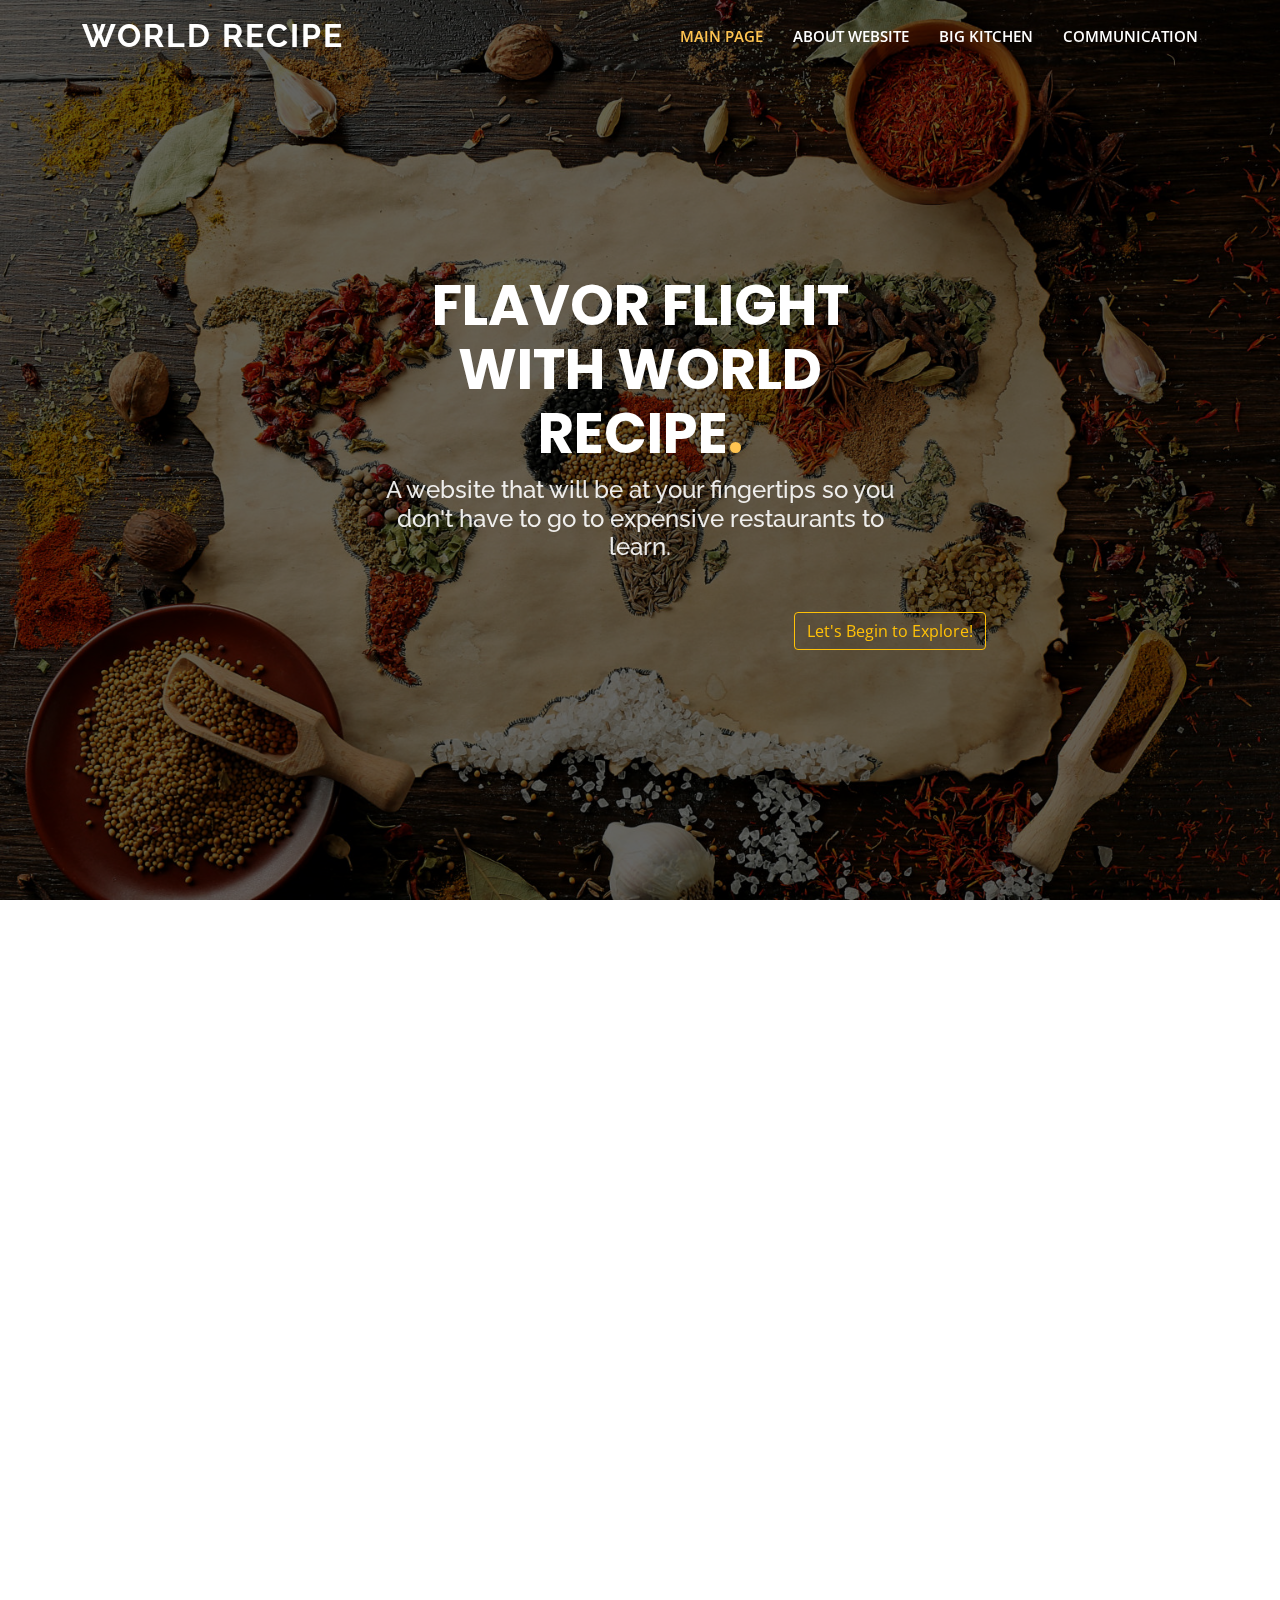
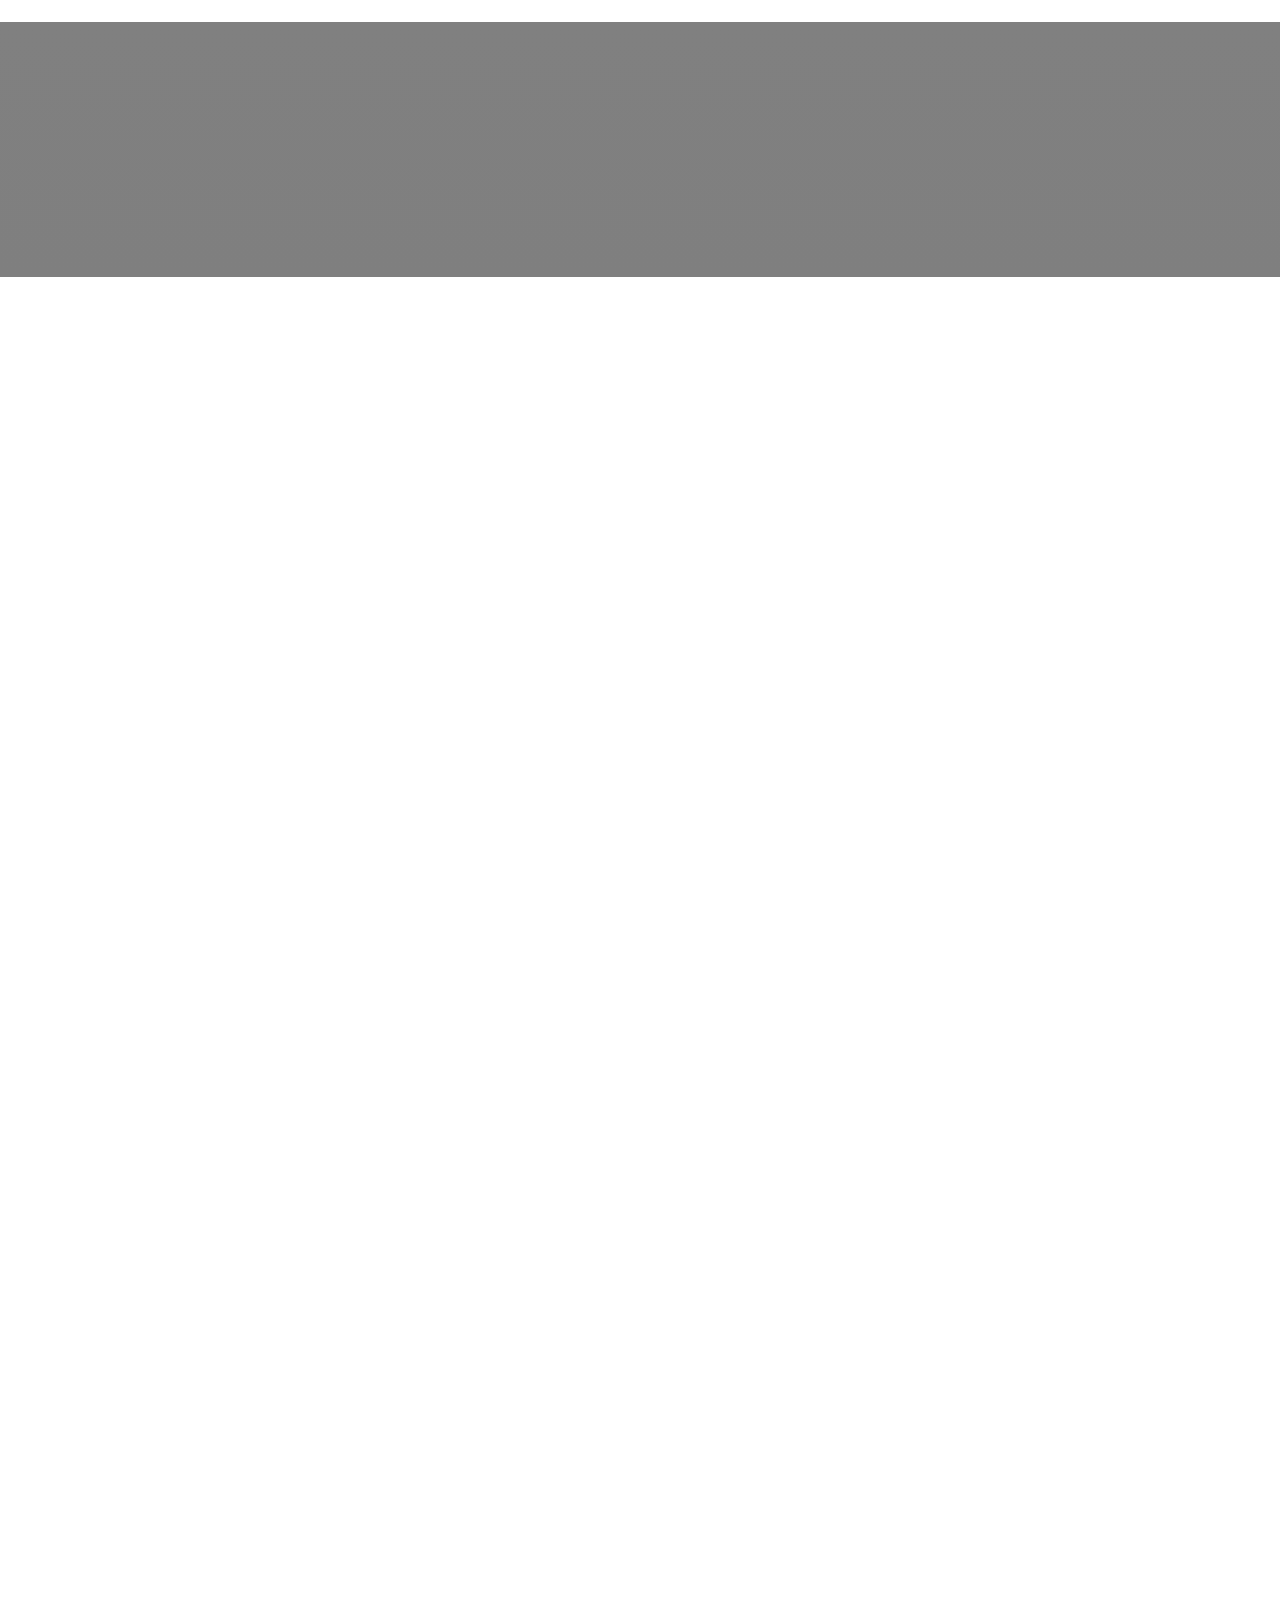
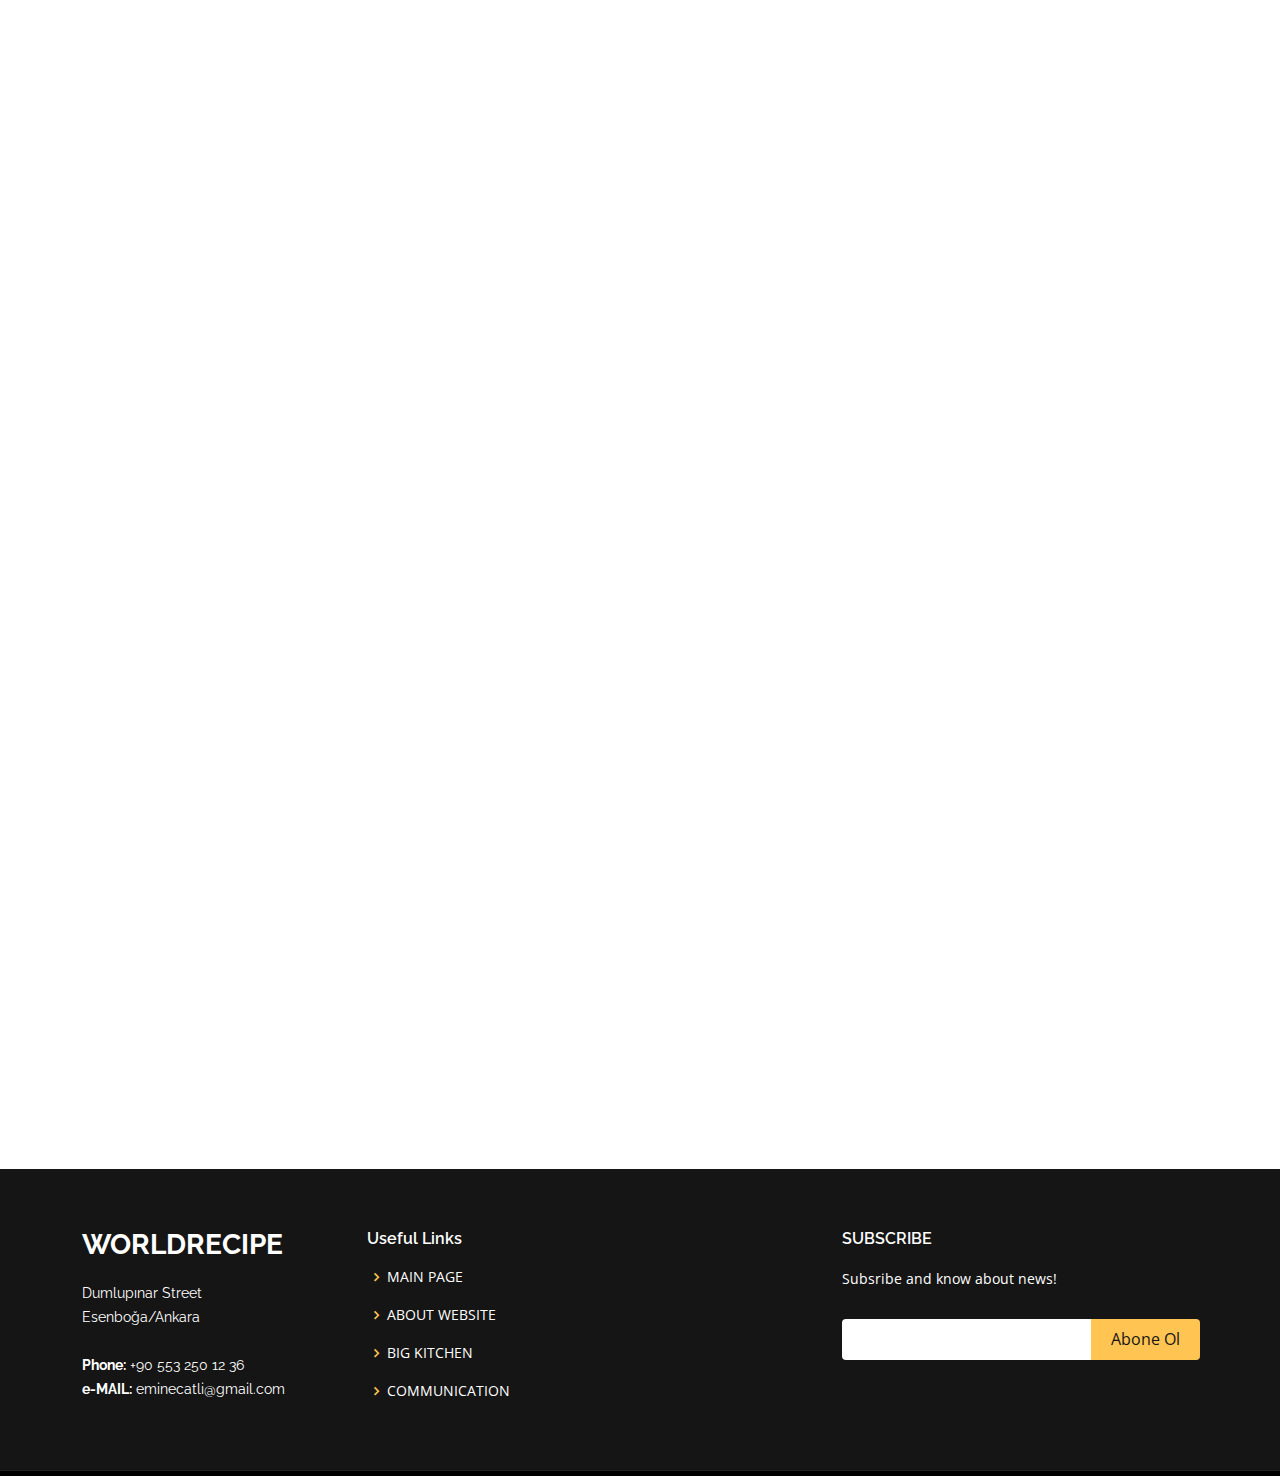
<file: index.html>
<!DOCTYPE html>
<html lang="en">

<head>
  <meta charset="utf-8">
  <meta content="width=device-width, initial-scale=1.0" name="viewport">

  <title>WorldRecipe</title>
  <meta content="" name="description">
  <meta content="" name="keywords">

  <!-- Favicons -->
  <link href="assets/img/favicon.png" rel="icon">

  <!-- Google Fonts -->
  <link href="https://fonts.googleapis.com/css?family=Open+Sans:300,300i,400,400i,600,600i,700,700i|Raleway:300,300i,400,400i,500,500i,600,600i,700,700i|Poppins:300,300i,400,400i,500,500i,600,600i,700,700i" rel="stylesheet">

  <!-- Vendor CSS Files -->
  <link href="assets/vendor/aos/aos.css" rel="stylesheet">
  <link href="assets/vendor/bootstrap/css/bootstrap.min.css" rel="stylesheet">
  <link href="assets/vendor/bootstrap-icons/bootstrap-icons.css" rel="stylesheet">
  <link href="assets/vendor/boxicons/css/boxicons.min.css" rel="stylesheet">
  <link href="assets/vendor/glightbox/css/glightbox.min.css" rel="stylesheet">
  <link href="assets/vendor/remixicon/remixicon.css" rel="stylesheet">
  <link href="assets/vendor/swiper/swiper-bundle.min.css" rel="stylesheet">

  <!-- Template Main CSS File -->
  <link href="assets/css/style.css" rel="stylesheet">
</head>

<body>

  <!-- ======= Header ======= -->
  <header id="header" class="fixed-top ">
    <div class="container d-flex align-items-center justify-content-lg-between">

      <h1 class="logo me-auto me-lg-0"><a href="index.html">WORLD RECIPE<span></span></a></h1>
   
      <nav id="navbar" class="navbar order-last order-lg-0">
        <ul>
          <li><a class="nav-link scrollto active" href="#hero">MAIN PAGE</a></li>
          <li><a class="nav-link scrollto" href="#about">ABOUT WEBSITE</a></li>
          <li><a class="nav-link scrollto " href="#portfolio">BIG KITCHEN</a></li>
          <li><a class="nav-link scrollto" href="#contact">COMMUNICATION</a></li>
        </ul>
        <i class="bi bi-list mobile-nav-toggle"></i>
      </nav><!-- .navbar -->

    </div>
  </header><!-- End Header -->

  <!-- ======= Hero Section ======= -->
  <section id="hero" class="d-flex align-items-center justify-content-center">
    <div class="container" data-aos="fade-up">

      <div class="row justify-content-center" data-aos="fade-up" data-aos-delay="150">
        <div class="col-xl-6 col-lg-8">
          <h1>FLAVOR FLIGHT WITH WORLD RECIPE<span>.</span></h1>
          <h2>A website that will be at your fingertips so you don't have to go to expensive restaurants to learn.</h2>
        </div>
      </div>
        <a href="#about">
        <div class="button" style="padding-left:500px; padding-top: 50px;">
          <button type="button" class="btn btn-outline-warning" >Let's Begin to Explore!</button>
        </div></a>

      </div>

    </div>
  </section><!-- End Hero -->

  <main id="main">

    <!-- ======= About Section ======= -->
    <section id="about" class="about">
      <div class="container" data-aos="fade-up">

        <div class="row">
          <div class="col-lg-6 order-1 order-lg-2" data-aos="fade-left" data-aos-delay="100">
            <img src="assets/img/02.jpg" class="img-fluid" alt="">
          </div>
          <div class="col-lg-6 pt-4 pt-lg-0 order-2 order-lg-1 content" data-aos="fade-right" data-aos-delay="100">
            <h3>Who is World Recipe?</h3>
            <br/><br/>
            <p class="fst-italic">
              Meeting point for culinary enthusiasts!
            </p>
            <ul>
              <li><i class="ri-check-double-line"></i>Great tastes of great cuisines</li>
              <li><i class="ri-check-double-line"></i>Great chefs of great kitchens</li>
              <li><i class="ri-check-double-line"></i>Great enthusiasts of great kitchens</li>
            </ul>
            <br/>
            <p>
              <h5><i>Each cuisine has a different culture, a different flavor and a different story. 
              Each dish that each cuisine has is as unique as the identity of people. 
              A meal, a little taste in a dish, maybe a spice, maybe a sauce, or even the smell of a dish 
              can take you to different places from where you are and make you feel very different.
              The passions of those who love them are as strong as those who cook. 
              It is the job of taste lovers to roll up our sleeves and enter the kitchen at points we cannot reach. 
              Curious about a famous dish from the most famous cuisines? Do you really want to try? 
              Use these fine and detailed recipes with tricks from great chefs, and when you take a bite, 
              you can be at a restaurant on the other side of the world.</i></h5>
            </p>
          </div>
        </div>
       
      </div>
    </section><!-- End About Section -->

    <!-- ======= Cta Section ======= -->
    <section id="cta" class="cta">
      <div class="container" data-aos="zoom-in">

        <div class="text-center">
          <h3>Come and Demand from Us!</h3>
          <p> Contact us for the special flavors you want.</p>
          <a class="cta-btn" href="#contact">Wish Box!</a>
        </div>

      </div>
    </section><!-- End Cta Section -->

    <!-- ======= Portfolio Section ======= -->
    <section id="portfolio" class="portfolio">
      <div class="container" data-aos="fade-up">

        <div class="section-title">
          <h2>BIG KITCHEN</h2>
          <p>BIG KITCHEN</p>
        </div>

        <div class="row" data-aos="fade-up" data-aos-delay="100">
          <div class="col-lg-12 d-flex justify-content-center">
            <ul id="portfolio-flters">
              <li data-filter="*" class="filter-active">ALL</li>
              <li data-filter=".filter-web">Turkish Cuisine</li>
              <li data-filter=".filter-app">French Cuisine</li>
              <li data-filter=".filter-card">Chinese Cuisine</li>
            </ul>
          </div>
        </div>

        <div class="row portfolio-container" data-aos="fade-up" data-aos-delay="200">

          <div class="col-lg-4 col-md-6 portfolio-item filter-app">
            <div class="portfolio-wrap">
              <img src="assets/img/portfolio/duck.jpg" class="img-fluid" alt="">
              <div class="portfolio-info">
                <h4>French</h4>
              
                <div class="portfolio-links">
                  <a href="assets/img/portfolio/duck.jpg" data-gallery="portfolioGallery" class="portfolio-lightbox"><i class="bx bx-plus"></i></a>
                  <a href="portfolio-details -French.html" title="More Details"><i class="bx bx-link"></i></a>
                </div>
              </div>
            </div>
          </div>

          <div class="col-lg-4 col-md-6 portfolio-item filter-app">
            <div class="portfolio-wrap">
              <img src="assets/img/portfolio/confit.jpg" class="img-fluid" alt="">
              <div class="portfolio-info">
                <h4>French</h4>
                
                <div class="portfolio-links">
                  <a href="assets/img/portfolio/confit.jpg" data-gallery="portfolioGallery" class="portfolio-lightbox"><i class="bx bx-plus"></i></a>
                  <a href="portfolio-details -French.html" title="More Details"><i class="bx bx-link"></i></a>
                </div>
              </div>
            </div>
          </div>

          <div class="col-lg-4 col-md-6 portfolio-item filter-web">
            <div class="portfolio-wrap">
              <img src="assets/img/portfolio/hunkar.jpg" class="img-fluid" alt="">
              <div class="portfolio-info">
                <h4>Turkish</h4>
               
                <div class="portfolio-links">
                  <a href="assets/img/portfolio/hunkar.jpg" data-gallery="portfolioGallery" class="portfolio-lightbox"><i class="bx bx-plus"></i></a>
                  <a href="portfolio-details -Turkish.html" title="More Details"><i class="bx bx-link"></i></a>
                </div>
              </div>
            </div>
          </div>

          <div class="col-lg-4 col-md-6 portfolio-item filter-web">
            <div class="portfolio-wrap">
              <img src="assets/img/portfolio/begendi.jpg" class="img-fluid" alt="">
              <div class="portfolio-info">
                <h4>Turkish</h4>

                <div class="portfolio-links">
                  <a href="assets/img/portfolio/begendi.jpg" data-gallery="portfolioGallery" class="portfolio-lightbox" ><i class="bx bx-plus"></i></a>
                  <a href="portfolio-details -Turkish.html" title="More Details"><i class="bx bx-link"></i></a>
                </div>
              </div>
            </div>
          </div>

          <div class="col-lg-4 col-md-6 portfolio-item filter-card">
            <div class="portfolio-wrap">
              <img src="assets/img/portfolio/mapo.jpg" class="img-fluid" alt="">
              <div class="portfolio-info">
                <h4>Chinese</h4>

                <div class="portfolio-links">
                  <a href="assets/img/portfolio/mapo.jpg" data-gallery="portfolioGallery" class="portfolio-lightbox"><i class="bx bx-plus"></i></a>
                  <a href="portfolio-details -Chinese.html" title="More Details"><i class="bx bx-link"></i></a>
                </div>
              </div>
            </div>
          </div>

          <div class="col-lg-4 col-md-6 portfolio-item filter-card">
            <div class="portfolio-wrap">
              <img src="assets/img/portfolio/tofu.jpg" class="img-fluid" alt="">
              <div class="portfolio-info">
                <h4>Chinese</h4>
              
                <div class="portfolio-links">
                  <a href="assets/img/portfolio/tofu.jpg" data-gallery="portfolioGallery" class="portfolio-lightbox" ><i class="bx bx-plus"></i></a>
                  <a href="portfolio-details -Chinese.html" title="More Details"><i class="bx bx-link"></i></a>
                </div>
              </div>
            </div>
          </div>

        </div>

      </div>
    </section><!-- End Portfolio Section -->

    <!-- ======= Counts Section ======= -->
    <section id="counts" class="counts">
      <div class="container" data-aos="fade-up">

        <div class="row no-gutters">
          <div class="image col-xl-5 d-flex align-items-stretch justify-content-center justify-content-lg-start" data-aos="fade-right" data-aos-delay="100"></div>
          <div class="col-xl-7 ps-0 ps-lg-5 pe-lg-1 d-flex align-items-stretch" data-aos="fade-left" data-aos-delay="100">
            <div class="content d-flex flex-column justify-content-center">
              <h3>
                Very Easy to Access Food</h3>
              <p>
                Choose a world you want on the site and start cooking.  
              </p>
              <div class="row">
                <div class="col-md-6 d-md-flex align-items-md-stretch">
                  <div class="count-box">
                    <i class="bi bi-emoji-smile"></i>
                    <span data-purecounter-start="0" data-purecounter-end="65" data-purecounter-duration="2" class="purecounter"></span>
                    <p><strong>Make Your Taste Happy</strong></p>
                  </div>
                </div>

                <div class="col-md-6 d-md-flex align-items-md-stretch">
                  <div class="count-box">
                    <i class="bi bi-journal-richtext"></i>
                    <span data-purecounter-start="0" data-purecounter-end="85" data-purecounter-duration="2" class="purecounter"></span>
                    <p><strong>Expand Your Recipe List</strong></p>
                  </div>
                </div>

                <div class="col-md-6 d-md-flex align-items-md-stretch">
                  <div class="count-box">
                    <i class="bi bi-clock"></i>
                    <span data-purecounter-start="0" data-purecounter-end="35" data-purecounter-duration="4" class="purecounter"></span>
                    <p><strong>Don't Care About Time</strong></p>
                  </div>
                </div>

                <div class="col-md-6 d-md-flex align-items-md-stretch">
                  <div class="count-box">
                    <i class="bi bi-award"></i>
                    <span data-purecounter-start="0" data-purecounter-end="20" data-purecounter-duration="4" class="purecounter"></span>
                    <p><strong>Contact Us with New Taste Ideas</strong></p>
                  </div>
                </div>
              </div>
            </div><!-- End .content-->
          </div>
        </div>

      </div>
    </section><!-- End Counts Section -->
   
    <!-- ======= Contact Section ======= -->
    <section id="contact" class="contact">
      <div class="container" data-aos="fade-up">

        <div class="section-title">
          <h2>COMMUNICATION</h2>
          <p>COMMUNICATION</p>
        </div>

        <div>
          <iframe src="https://www.google.com/maps/embed?pb=!1m18!1m12!1m3!1d12763765.840422846!2d26.247912259929148!3d38.64534448979903!2m3!1f0!2f0!3f0!3m2!1i1024!2i768!4f13.1!3m3!1m2!1s0x40820e13461e6337%3A0x868791a7af7d5fd1!2zQW5rYXJhIFnEsWxkxLFyxLFtIEJleWF6xLF0IMOcbml2ZXJzaXRlc2kgRXNlbmJvxJ9hIEvDvGxsaXllc2k!5e0!3m2!1sen!2str!4v1619836106188!5m2!1sen!2str" width="100%" height="270px" style="border:0;" allowfullscreen="" loading="lazy"></iframe>
        </div>

        <div class="row mt-5">

          <div class="col-lg-4">
            <div class="info">
              <div class="address">
                <i class="bi bi-geo-alt"></i>
                <h4>Address:</h4>
                <p>Dumlupınar Street,Esenboga/ANKARA</p>
              </div>

              <div class="email">
                <i class="bi bi-envelope"></i>
                <h4>e-MAIL:</h4>
                <p>eminecatli@gmail.com</p>
              </div>

              <div class="phone">
                <i class="bi bi-phone"></i>
                <h4>Phone:</h4>
                <p>+90 553 250 12 36</p>
              </div>

            </div>

          </div>

          <div class="col-lg-8 mt-5 mt-lg-0">

            <form action="forms/contact.php" method="post" role="form" class="php-email-form">
              <div class="row">
                <div class="col-md-6 form-group">
                  <input type="text" name="name" class="form-control" id="name" placeholder="Ad Soyad" required>
                </div>
                <div class="col-md-6 form-group mt-3 mt-md-0">
                  <input type="email" class="form-control" name="email" id="email" placeholder="Mail Adresi" required>
                </div>
              </div>
              <div class="form-group mt-3">
                <input type="text" class="form-control" name="subject" id="subject" placeholder="Konu" required>
              </div>
              <div class="form-group mt-3">
                <textarea class="form-control" name="message" rows="5" placeholder="Mesaj" required></textarea>
              </div>
              <div class="my-3">
                <div class="loading">LOADING</div>
                <div class="error-message"></div>
                <div class="sent-message">yOUR MESSAGE SENDED. THANK YOU!</div>
              </div>
              <div class="text-center"><button type="submit">CONTACT</button></div>
            </form>

          </div>

        </div>

      </div>
    </section><!-- End Contact Section -->

  </main><!-- End #main -->

  <!-- ======= Footer ======= -->
  <footer id="footer">
    <div class="footer-top">
      <div class="container">
        <div class="row">

          <div class="col-lg-3 col-md-6">
            <div class="footer-info">
              <h3>WorldRecipe</h3>
              <p>
                Dumlupınar Street <br>
                Esenboğa/Ankara<br><br>
                <strong>Phone:</strong> +90 553 250 12 36<br>
                <strong>e-MAIL:</strong> eminecatli@gmail.com<br>
              </p>
            </div>
          </div>

          <div class="col-lg-2 col-md-6 footer-links">
            <h4>Useful Links</h4>
            <ul>
              <li><i class="bx bx-chevron-right"></i> <a href="index.html">MAIN PAGE</a></li>
              <li><i class="bx bx-chevron-right"></i> <a href="#about">ABOUT WEBSITE</a></li>
              <li><i class="bx bx-chevron-right"></i> <a href="#services">BIG KITCHEN</a></li>
              <li><i class="bx bx-chevron-right"></i> <a href="#portfolio">COMMUNICATION</a></li>
            </ul>
          </div>

          <div class="col-lg-3 col-md-6 footer-links">
          </div>

          <div class="col-lg-4 col-md-6 footer-newsletter">
            <h4>SUBSCRIBE</h4>
            <p>Subsribe and know about news!</p>
            <form action="" method="post">
              <input type="email" name="email"><input type="submit" value="Abone Ol">
            </form>

          </div>

        </div>
      </div>
    </div>

  </footer><!-- End Footer -->

  <div id="preloader"></div>
  <a href="#" class="back-to-top d-flex align-items-center justify-content-center"><i class="bi bi-arrow-up-short"></i></a>

  <!-- Vendor JS Files -->
  <script src="assets/vendor/aos/aos.js"></script>
  <script src="assets/vendor/bootstrap/js/bootstrap.bundle.min.js"></script>
  <script src="assets/vendor/glightbox/js/glightbox.min.js"></script>
  <script src="assets/vendor/isotope-layout/isotope.pkgd.min.js"></script>
  <script src="assets/vendor/php-email-form/validate.js"></script>
  <script src="assets/vendor/purecounter/purecounter.js"></script>
  <script src="assets/vendor/swiper/swiper-bundle.min.js"></script>

  <!-- Template Main JS File -->
  <script src="assets/js/main.js"></script>

</body>

</html>
</file>
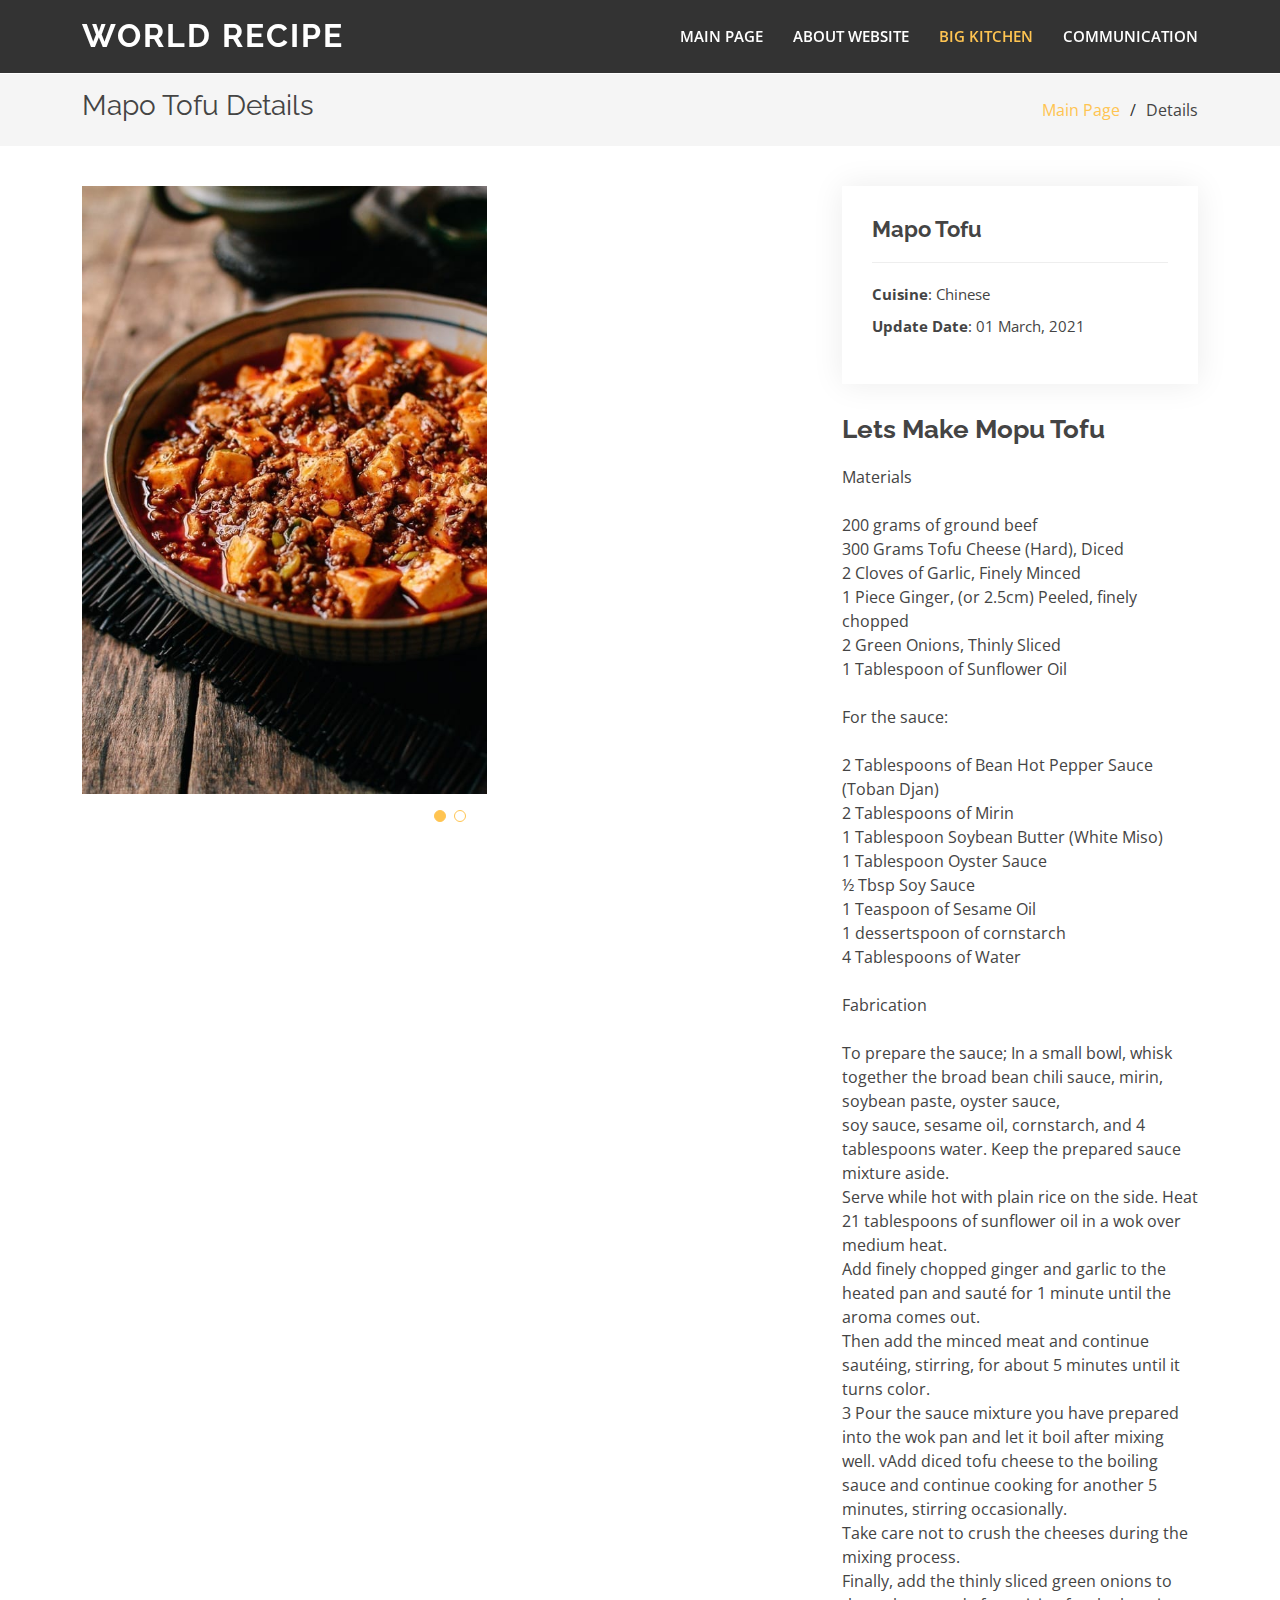
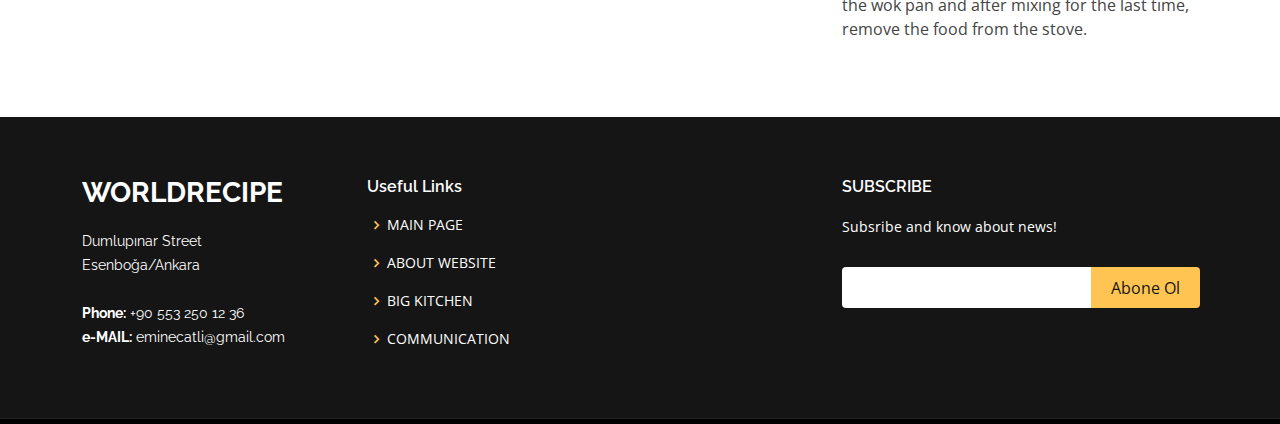
<file: portfolio-details -Chinese.html>
<!DOCTYPE html>
<html lang="en">

<head>
  <meta charset="utf-8">
  <meta content="width=device-width, initial-scale=1.0" name="viewport">

  <title>WorldRecipe</title>
  <meta content="" name="description">
  <meta content="" name="keywords">

  <!-- Favicons -->
  <link href="assets/img/favicon.png" rel="icon">
  <link href="assets/img/apple-touch-icon.png" rel="apple-touch-icon">

  <!-- Google Fonts -->
  <link href="https://fonts.googleapis.com/css?family=Open+Sans:300,300i,400,400i,600,600i,700,700i|Raleway:300,300i,400,400i,500,500i,600,600i,700,700i|Poppins:300,300i,400,400i,500,500i,600,600i,700,700i" rel="stylesheet">

  <!-- Vendor CSS Files -->
  <link href="assets/vendor/aos/aos.css" rel="stylesheet">
  <link href="assets/vendor/bootstrap/css/bootstrap.min.css" rel="stylesheet">
  <link href="assets/vendor/bootstrap-icons/bootstrap-icons.css" rel="stylesheet">
  <link href="assets/vendor/boxicons/css/boxicons.min.css" rel="stylesheet">
  <link href="assets/vendor/glightbox/css/glightbox.min.css" rel="stylesheet">
  <link href="assets/vendor/remixicon/remixicon.css" rel="stylesheet">
  <link href="assets/vendor/swiper/swiper-bundle.min.css" rel="stylesheet">

  <!-- Template Main CSS File -->
  <link href="assets/css/recipe-style.css" rel="stylesheet">


</head>

<body>

  <!-- ======= Header ======= -->
  <header id="header" class="fixed-top header-inner-pages">
    <div class="container d-flex align-items-center justify-content-lg-between">

      <h1 class="logo me-auto me-lg-0"><a href="index.html">WORLD RECIPE</a></h1>
      <!-- Uncomment below if you prefer to use an image logo -->
      <!-- <a href="index.html" class="logo me-auto me-lg-0"><img src="assets/img/logo.png" alt="" class="img-fluid"></a>-->

      <nav id="navbar" class="navbar order-last order-lg-0">
        <ul>
          <li><a class="nav-link scrollto " href="index.html">MAIN PAGE</a></li>
          <li><a class="nav-link scrollto" href="index.html">ABOUT WEBSITE</a></li>
          <li><a class="nav-link scrollto active" href="index.html">BIG KITCHEN</a></li>
          <li><a class="nav-link scrollto" href="index.html">COMMUNICATION</a></li>
        </ul>
        <i class="bi bi-list mobile-nav-toggle"></i>
      </nav><!-- .navbar -->
    </div>
  </header><!-- End Header -->

  <main id="main">

    <!-- ======= Breadcrumbs ======= -->
    <section id="breadcrumbs" class="breadcrumbs">
      <div class="container">

        <div class="d-flex justify-content-between align-items-center">
          <h2>Mapo Tofu Details</h2>
          <ol>
            <li><a href="index.html">Main Page</a></li>
            <li>Details</li>
          </ol>
        </div>

      </div>
    </section><!-- End Breadcrumbs -->

    <!-- ======= Portfolio Details Section ======= -->
    <section id="portfolio-details" class="portfolio-details">
      <div class="container">

        <div class="row gy-4">

          <div class="col-lg-8">
            <div class="portfolio-details-slider swiper-container">
              <div class="swiper-wrapper align-items-center">

                <div class="swiper-slide">
                  <img src="assets/img/portfolio/mapo.jpg" alt="">
                </div>

                <div class="swiper-slide">
                  <img src="assets/img/portfolio/tofu.jpg" alt="">
                </div>

              </div>
              <div class="swiper-pagination"></div>
            </div>
          </div>

          <div class="col-lg-4">
            <div class="portfolio-info">
              <h3>Mapo Tofu</h3>
              <ul>
                <li><strong>Cuisine</strong>: Chinese</li>
                <li><strong>Update Date</strong>: 01 March, 2021</li>
              </ul>
            </div>
            <div class="portfolio-description">
              <h2>Lets Make Mopu Tofu</h2>
              <p>
                Materials<br><br>
                200 grams of ground beef
                
                <br>300 Grams Tofu Cheese (Hard), Diced
                
                <br>2 Cloves of Garlic, Finely Minced
                
                <br>1 Piece Ginger, (or 2.5cm) Peeled, finely chopped
                
                <br>2 Green Onions, Thinly Sliced
                
                <br>1 Tablespoon of Sunflower Oil
                
                <br><br>For the sauce:
                <br><br>2 Tablespoons of Bean Hot Pepper Sauce (Toban Djan)
                
                <br>2 Tablespoons of Mirin
                
                <br>1 Tablespoon Soybean Butter (White Miso)
                
                <br>1 Tablespoon Oyster Sauce
                
                <br>½ Tbsp Soy Sauce
                
                <br>1 Teaspoon of Sesame Oil
                
                <br>1 dessertspoon of cornstarch
                
                <br>4 Tablespoons of Water
                
                <br><br>Fabrication
                <br><br>To prepare the sauce; In a small bowl, whisk together the broad bean chili sauce, mirin, soybean paste, oyster sauce, 
                <br>soy sauce, sesame oil, cornstarch, and 4 tablespoons water. Keep the prepared sauce mixture aside. 
                <br>Serve while hot with plain rice on the side. Heat 21 tablespoons of sunflower oil in a wok over medium heat. 
                <br>Add finely chopped ginger and garlic to the heated pan and sauté for 1 minute until the aroma comes out. 
                <br>Then add the minced meat and continue sautéing, stirring, for about 5 minutes until it turns color. 
                <br>3 Pour the sauce mixture you have prepared into the wok pan and let it boil after mixing well. 
                vAdd diced tofu cheese to the boiling sauce and continue cooking for another 5 minutes, stirring occasionally. 
                <br>Take care not to crush the cheeses during the mixing process. 
                <br>Finally, add the thinly sliced ​​green onions to the wok pan and after mixing for the last time, remove the food from the stove.

              </p>
            </div>
          </div>

        </div>

      </div>
    </section><!-- End Portfolio Details Section -->

  </main><!-- End #main -->

 <!-- ======= Footer ======= -->
 <footer id="footer">
  <div class="footer-top">
    <div class="container">
      <div class="row">

        <div class="col-lg-3 col-md-6">
          <div class="footer-info">
            <h3>WorldRecipe</h3>
            <p>
              Dumlupınar Street <br>
              Esenboğa/Ankara<br><br>
              <strong>Phone:</strong> +90 553 250 12 36<br>
              <strong>e-MAIL:</strong> eminecatli@gmail.com<br>
            </p>
          </div>
        </div>

        <div class="col-lg-2 col-md-6 footer-links">
          <h4>Useful Links</h4>
          <ul>
            <li><i class="bx bx-chevron-right"></i> <a href="index.html">MAIN PAGE</a></li>
            <li><i class="bx bx-chevron-right"></i> <a href="#about">ABOUT WEBSITE</a></li>
            <li><i class="bx bx-chevron-right"></i> <a href="#services">BIG KITCHEN</a></li>
            <li><i class="bx bx-chevron-right"></i> <a href="#portfolio">COMMUNICATION</a></li>
          </ul>
        </div>

        <div class="col-lg-3 col-md-6 footer-links">
        </div>

        <div class="col-lg-4 col-md-6 footer-newsletter">
          <h4>SUBSCRIBE</h4>
          <p>Subsribe and know about news!</p>
          <form action="" method="post">
            <input type="email" name="email"><input type="submit" value="Abone Ol">
          </form>

        </div>

      </div>
    </div>
  </div>

</footer><!-- End Footer -->

<div id="preloader"></div>
<a href="#" class="back-to-top d-flex align-items-center justify-content-center"><i class="bi bi-arrow-up-short"></i></a>

<!-- Vendor JS Files -->
<script src="assets/vendor/aos/aos.js"></script>
<script src="assets/vendor/bootstrap/js/bootstrap.bundle.min.js"></script>
<script src="assets/vendor/glightbox/js/glightbox.min.js"></script>
<script src="assets/vendor/isotope-layout/isotope.pkgd.min.js"></script>
<script src="assets/vendor/php-email-form/validate.js"></script>
<script src="assets/vendor/purecounter/purecounter.js"></script>
<script src="assets/vendor/swiper/swiper-bundle.min.js"></script>

<!-- Template Main JS File -->
<script src="assets/js/main.js"></script>

</body>

</html>
</file>
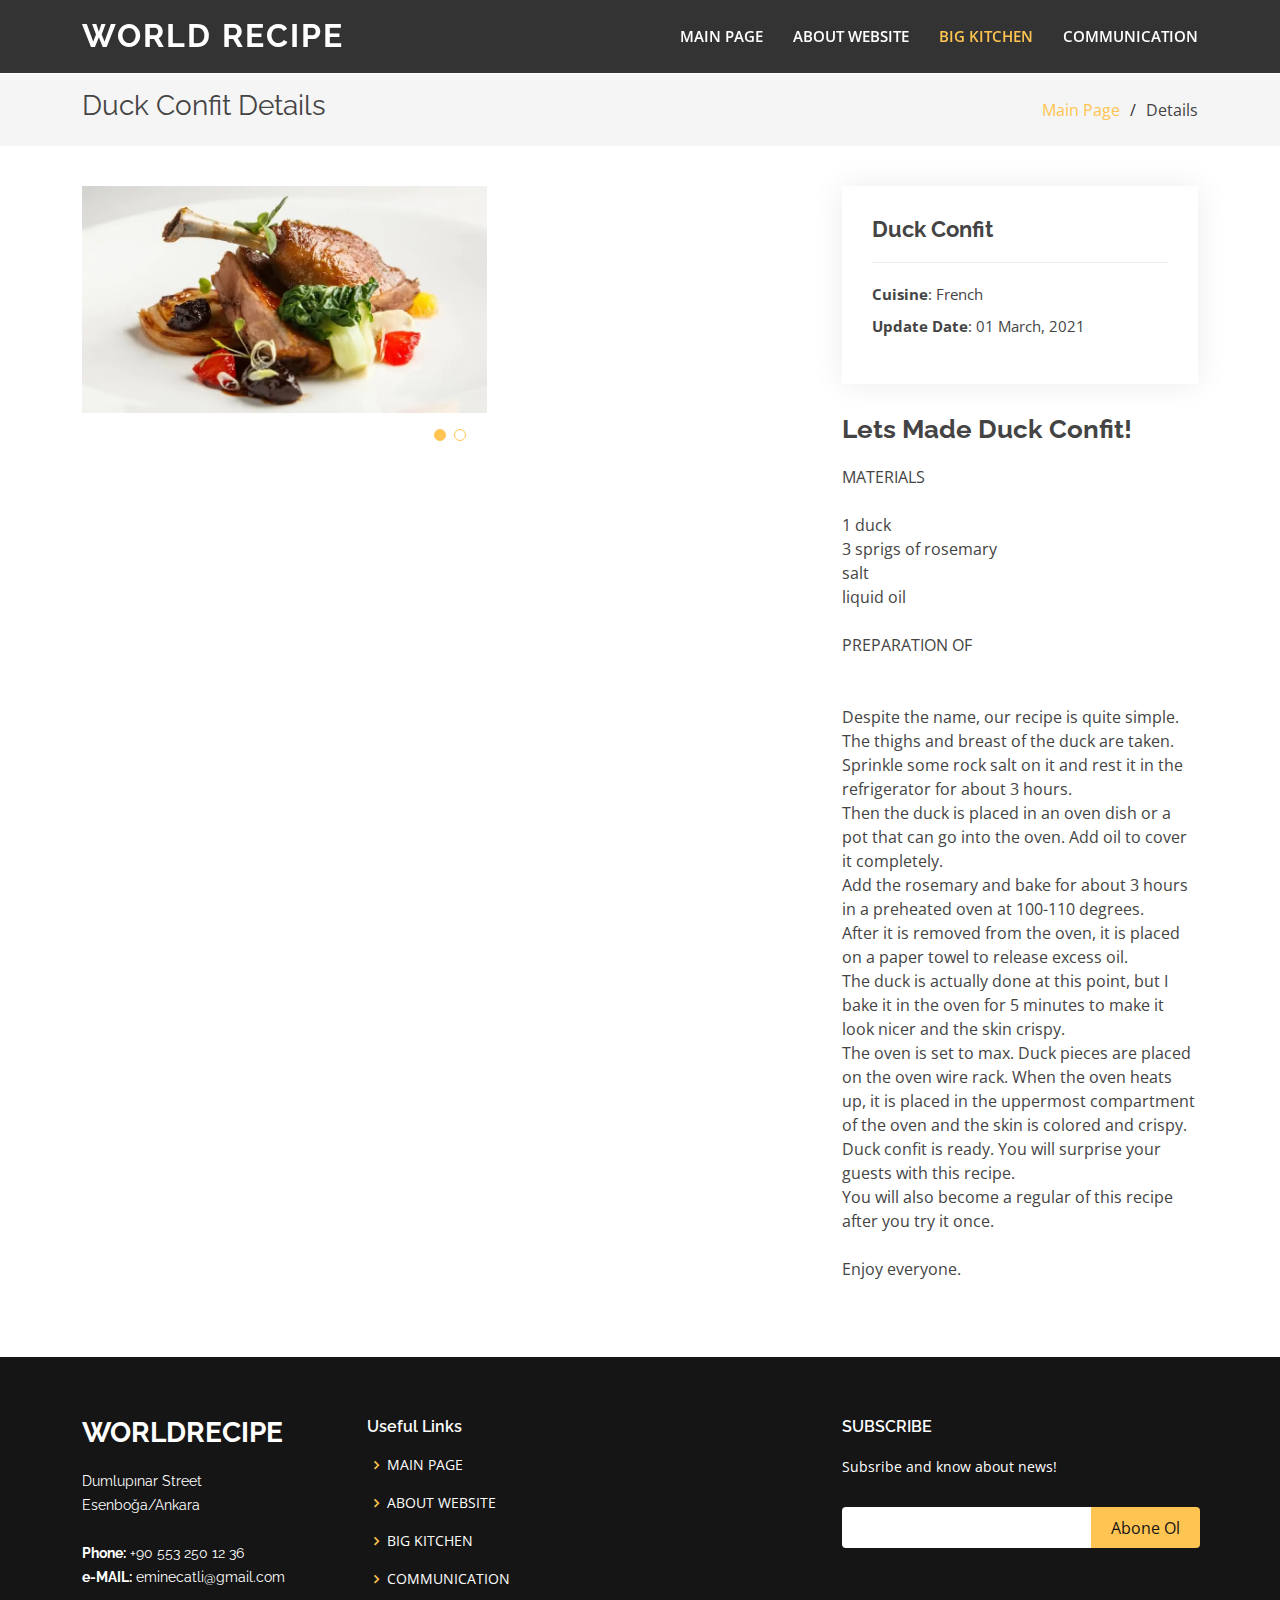
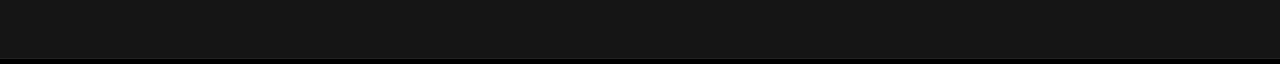
<file: portfolio-details -French.html>
<!DOCTYPE html>
<html lang="en">

<head>
  <meta charset="utf-8">
  <meta content="width=device-width, initial-scale=1.0" name="viewport">

  <title>WorldRecipe</title>
  <meta content="" name="description">
  <meta content="" name="keywords">

  <!-- Favicons -->
  <link href="assets/img/favicon.png" rel="icon">
  <link href="assets/img/apple-touch-icon.png" rel="apple-touch-icon">

  <!-- Google Fonts -->
  <link href="https://fonts.googleapis.com/css?family=Open+Sans:300,300i,400,400i,600,600i,700,700i|Raleway:300,300i,400,400i,500,500i,600,600i,700,700i|Poppins:300,300i,400,400i,500,500i,600,600i,700,700i" rel="stylesheet">

  <!-- Vendor CSS Files -->
  <link href="assets/vendor/aos/aos.css" rel="stylesheet">
  <link href="assets/vendor/bootstrap/css/bootstrap.min.css" rel="stylesheet">
  <link href="assets/vendor/bootstrap-icons/bootstrap-icons.css" rel="stylesheet">
  <link href="assets/vendor/boxicons/css/boxicons.min.css" rel="stylesheet">
  <link href="assets/vendor/glightbox/css/glightbox.min.css" rel="stylesheet">
  <link href="assets/vendor/remixicon/remixicon.css" rel="stylesheet">
  <link href="assets/vendor/swiper/swiper-bundle.min.css" rel="stylesheet">

  <!-- Template Main CSS File -->
  <link href="assets/css/recipe-style.css" rel="stylesheet">

</head>

<body>

  <!-- ======= Header ======= -->
  <header id="header" class="fixed-top header-inner-pages">
    <div class="container d-flex align-items-center justify-content-lg-between">

      <h1 class="logo me-auto me-lg-0"><a href="index.html">WORLD RECIPE</a></h1>
      <!-- Uncomment below if you prefer to use an image logo -->
      <!-- <a href="index.html" class="logo me-auto me-lg-0"><img src="assets/img/logo.png" alt="" class="img-fluid"></a>-->

      <nav id="navbar" class="navbar order-last order-lg-0">
        <ul>
          <li><a class="nav-link scrollto " href="index.html">MAIN PAGE</a></li>
          <li><a class="nav-link scrollto" href="index.html">ABOUT WEBSITE</a></li>
          <li><a class="nav-link scrollto active" href="index.html">BIG KITCHEN</a></li>
          <li><a class="nav-link scrollto" href="index.html">COMMUNICATION</a></li>
        </ul>
        <i class="bi bi-list mobile-nav-toggle"></i>
      </nav><!-- .navbar -->
    </div>
  </header><!-- End Header -->

  <main id="main">

    <!-- ======= Breadcrumbs ======= -->
    <section id="breadcrumbs" class="breadcrumbs">
      <div class="container">

        <div class="d-flex justify-content-between align-items-center">
          <h2>Duck Confit Details</h2>
          <ol>
            <li><a href="index.html">Main Page</a></li>
            <li>Details</li>
          </ol>
        </div>

      </div>
    </section><!-- End Breadcrumbs -->

    <!-- ======= Portfolio Details Section ======= -->
    <section id="portfolio-details" class="portfolio-details">
      <div class="container">

        <div class="row gy-4">

          <div class="col-lg-8">
            <div class="portfolio-details-slider swiper-container">
              <div class="swiper-wrapper align-items-center">

                <div class="swiper-slide">
                  <img src="assets/img/portfolio/duck.jpg" alt="">
                </div>

                <div class="swiper-slide">
                  <img src="assets/img/portfolio/confit.jpg" alt="">
                </div>

              </div>
              <div class="swiper-pagination"></div>
            </div>
          </div>

          <div class="col-lg-4">
            <div class="portfolio-info">
              <h3>Duck Confit</h3>
              <ul>
                <li><strong>Cuisine</strong>: French</li>
                <li><strong>Update Date</strong>: 01 March, 2021</li>
              </ul>
            </div>
            <div class="portfolio-description">
              <h2>Lets Made Duck Confit!</h2>
              <p>
                MATERIALS<br/><br>

                1 duck<br>
                
                3 sprigs of rosemary<br>
                
                salt
                
                <br>liquid oil
                
                <br><br>PREPARATION OF<br><br>
                
                <br>Despite the name, our recipe is quite simple.
                
                <br>The thighs and breast of the duck are taken. Sprinkle some rock salt on it and rest it in the refrigerator for about 3 hours.
                
                <br>Then the duck is placed in an oven dish or a pot that can go into the oven. Add oil to cover it completely.
                
                <br>Add the rosemary and bake for about 3 hours in a preheated oven at 100-110 degrees.
                
                <br>After it is removed from the oven, it is placed on a paper towel to release excess oil.
                
                <br>The duck is actually done at this point, but I bake it in the oven for 5 minutes to make it look nicer and the skin crispy.
                
                <br>The oven is set to max. Duck pieces are placed on the oven wire rack. When the oven heats up, it is placed in the uppermost compartment of the oven and the skin is colored and crispy.
                
                <br>Duck confit is ready. You will surprise your guests with this recipe.
                
                <br>You will also become a regular of this recipe after you try it once.
                
                <br><br>Enjoy everyone.  
              </p>
            </div>
          </div>

        </div>

      </div>
    </section><!-- End Portfolio Details Section -->

  </main><!-- End #main -->

 <!-- ======= Footer ======= -->
 <footer id="footer">
  <div class="footer-top">
    <div class="container">
      <div class="row">

        <div class="col-lg-3 col-md-6">
          <div class="footer-info">
            <h3>WorldRecipe</h3>
            <p>
              Dumlupınar Street <br>
              Esenboğa/Ankara<br><br>
              <strong>Phone:</strong> +90 553 250 12 36<br>
              <strong>e-MAIL:</strong> eminecatli@gmail.com<br>
            </p>
          </div>
        </div>

        <div class="col-lg-2 col-md-6 footer-links">
          <h4>Useful Links</h4>
          <ul>
            <li><i class="bx bx-chevron-right"></i> <a href="index.html">MAIN PAGE</a></li>
            <li><i class="bx bx-chevron-right"></i> <a href="#about">ABOUT WEBSITE</a></li>
            <li><i class="bx bx-chevron-right"></i> <a href="#services">BIG KITCHEN</a></li>
            <li><i class="bx bx-chevron-right"></i> <a href="#portfolio">COMMUNICATION</a></li>
          </ul>
        </div>

        <div class="col-lg-3 col-md-6 footer-links">
        </div>

        <div class="col-lg-4 col-md-6 footer-newsletter">
          <h4>SUBSCRIBE</h4>
          <p>Subsribe and know about news!</p>
          <form action="" method="post">
            <input type="email" name="email"><input type="submit" value="Abone Ol">
          </form>

        </div>

      </div>
    </div>
  </div>

</footer><!-- End Footer -->

<div id="preloader"></div>
<a href="#" class="back-to-top d-flex align-items-center justify-content-center"><i class="bi bi-arrow-up-short"></i></a>

<!-- Vendor JS Files -->
<script src="assets/vendor/aos/aos.js"></script>
<script src="assets/vendor/bootstrap/js/bootstrap.bundle.min.js"></script>
<script src="assets/vendor/glightbox/js/glightbox.min.js"></script>
<script src="assets/vendor/isotope-layout/isotope.pkgd.min.js"></script>
<script src="assets/vendor/php-email-form/validate.js"></script>
<script src="assets/vendor/purecounter/purecounter.js"></script>
<script src="assets/vendor/swiper/swiper-bundle.min.js"></script>

<!-- Template Main JS File -->
<script src="assets/js/main.js"></script>

</body>

</html>
</file>
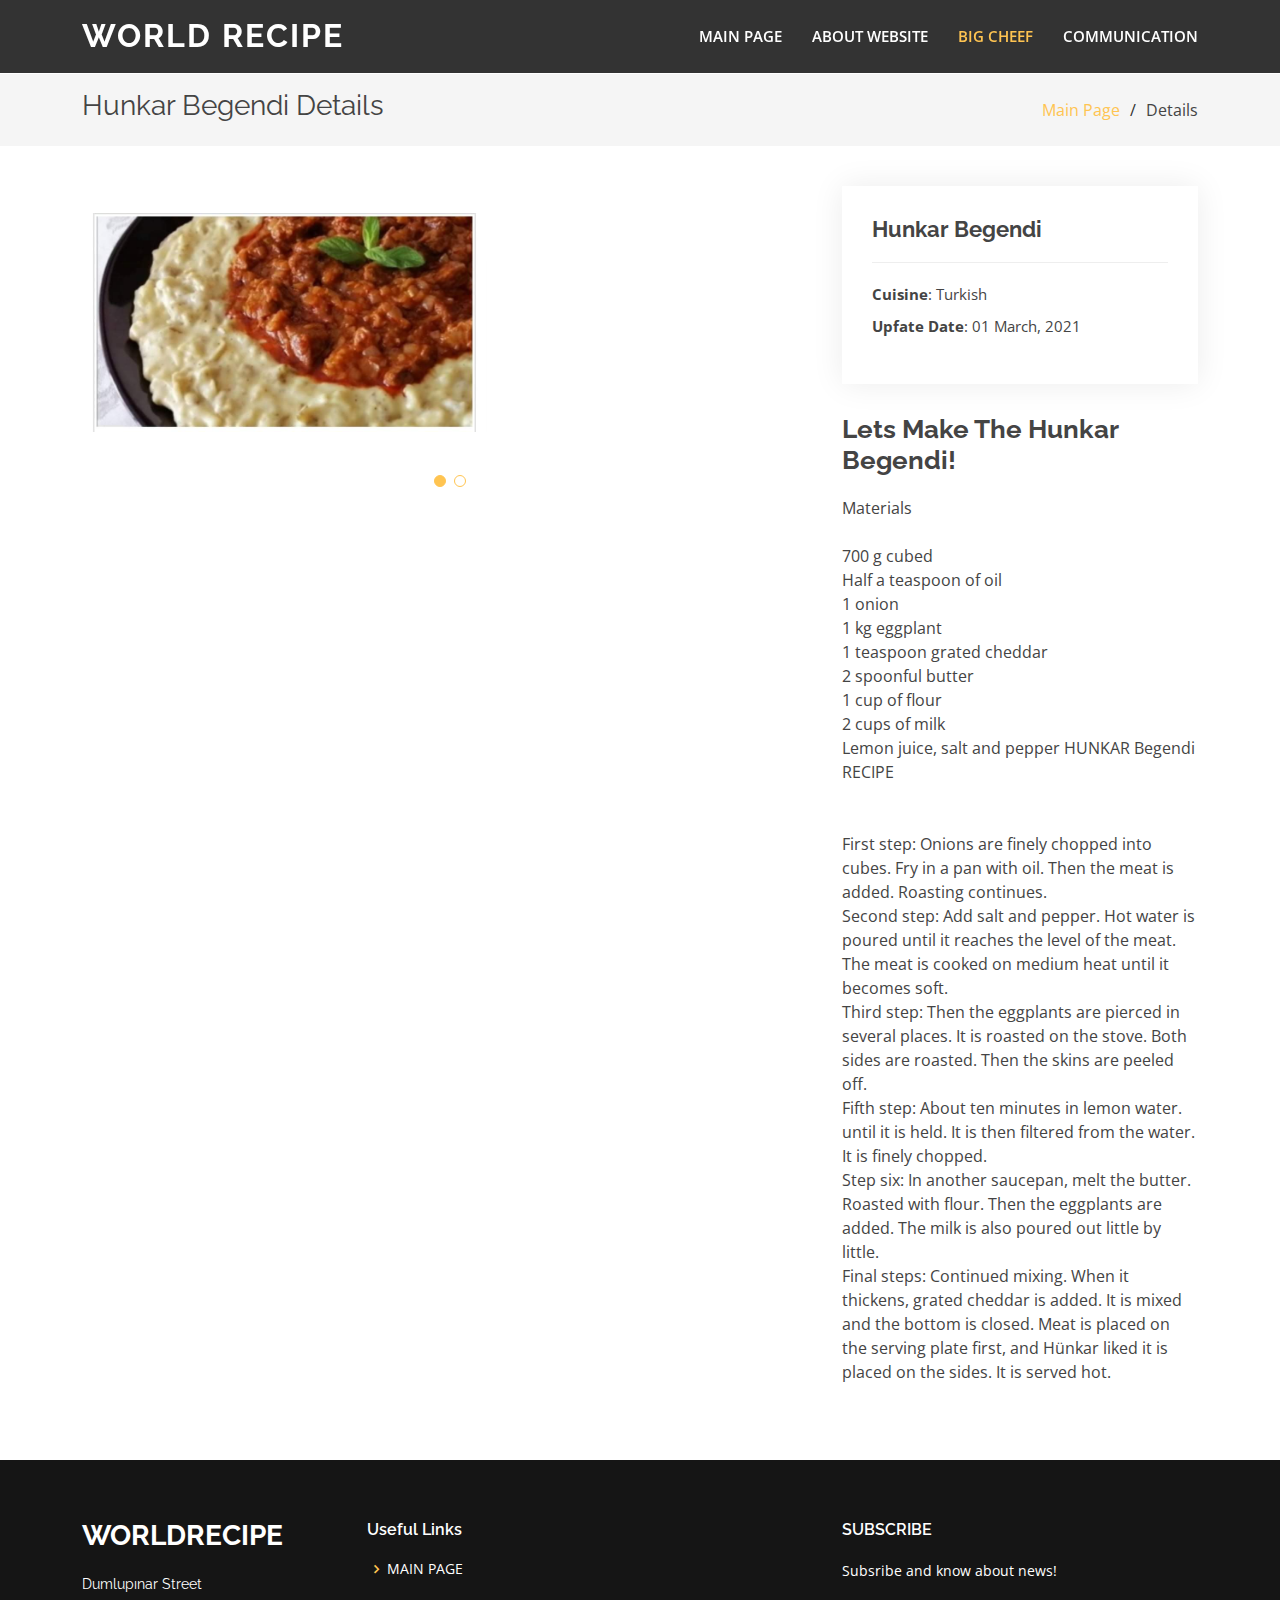
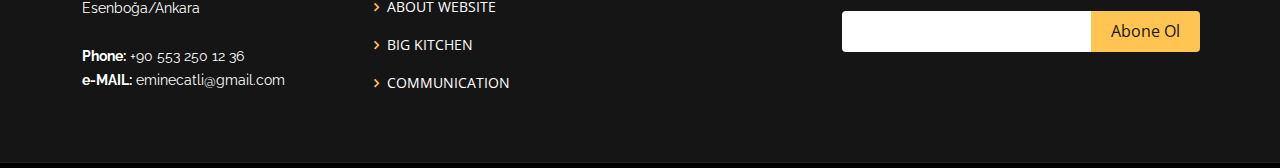
<file: portfolio-details -Turkish.html>
<!DOCTYPE html>
<html lang="en">

<head>
  <meta charset="utf-8">
  <meta content="width=device-width, initial-scale=1.0" name="viewport">

  <title>WorldRecipe</title>
  <meta content="" name="description">
  <meta content="" name="keywords">

  <!-- Favicons -->
  <link href="assets/img/favicon.png" rel="icon">
  <link href="assets/img/apple-touch-icon.png" rel="apple-touch-icon">

  <!-- Google Fonts -->
  <link href="https://fonts.googleapis.com/css?family=Open+Sans:300,300i,400,400i,600,600i,700,700i|Raleway:300,300i,400,400i,500,500i,600,600i,700,700i|Poppins:300,300i,400,400i,500,500i,600,600i,700,700i" rel="stylesheet">

  <!-- Vendor CSS Files -->
  <link href="assets/vendor/aos/aos.css" rel="stylesheet">
  <link href="assets/vendor/bootstrap/css/bootstrap.min.css" rel="stylesheet">
  <link href="assets/vendor/bootstrap-icons/bootstrap-icons.css" rel="stylesheet">
  <link href="assets/vendor/boxicons/css/boxicons.min.css" rel="stylesheet">
  <link href="assets/vendor/glightbox/css/glightbox.min.css" rel="stylesheet">
  <link href="assets/vendor/remixicon/remixicon.css" rel="stylesheet">
  <link href="assets/vendor/swiper/swiper-bundle.min.css" rel="stylesheet">

  <!-- Template Main CSS File -->
  <link href="assets/css/recipe-style.css" rel="stylesheet">

</head>

<body>

  <!-- ======= Header ======= -->
  <header id="header" class="fixed-top header-inner-pages">
    <div class="container d-flex align-items-center justify-content-lg-between">

      <h1 class="logo me-auto me-lg-0"><a href="index.html">WORLD RECIPE</a></h1>
      <!-- Uncomment below if you prefer to use an image logo -->
      <!-- <a href="index.html" class="logo me-auto me-lg-0"><img src="assets/img/logo.png" alt="" class="img-fluid"></a>-->

      <nav id="navbar" class="navbar order-last order-lg-0">
        <ul>
          <li><a class="nav-link scrollto " href="index.html">MAIN PAGE</a></li>
          <li><a class="nav-link scrollto" href="index.html">ABOUT WEBSITE</a></li>
          <li><a class="nav-link scrollto active" href="index.html">BIG CHEEF</a></li>
          <li><a class="nav-link scrollto" href="index.html">COMMUNICATION</a></li>
        </ul>
        <i class="bi bi-list mobile-nav-toggle"></i>
      </nav><!-- .navbar -->
    </div>
  </header><!-- End Header -->

  <main id="main">

    <!-- ======= Breadcrumbs ======= -->
    <section id="breadcrumbs" class="breadcrumbs">
      <div class="container">

        <div class="d-flex justify-content-between align-items-center">
          <h2>Hunkar Begendi Details</h2>
          <ol>
            <li><a href="index.html">Main Page</a></li>
            <li>Details</li>
          </ol>
        </div>

      </div>
    </section><!-- End Breadcrumbs -->

    <!-- ======= Portfolio Details Section ======= -->
    <section id="portfolio-details" class="portfolio-details">
      <div class="container">

        <div class="row gy-4">

          <div class="col-lg-8">
            <div class="portfolio-details-slider swiper-container">
              <div class="swiper-wrapper align-items-center">

                <div class="swiper-slide">
                  <img src="assets/img/portfolio/begendi.jpg" alt="">
                </div>

                <div class="swiper-slide">
                  <img src="assets/img/portfolio/hunkar.jpg" alt="">
                </div>

              </div>
              <div class="swiper-pagination"></div>
            </div>
          </div>

          <div class="col-lg-4">
            <div class="portfolio-info">
              <h3>Hunkar Begendi</h3>
              <ul>
                <li><strong>Cuisine</strong>: Turkish</li>
                <li><strong>Upfate Date</strong>: 01 March, 2021</li>
              </ul>
            </div>
            <div class="portfolio-description">
              <h2>Lets Make The Hunkar Begendi!</h2>
              <p>
                Materials <br><br>
                700 g cubed
                <br>Half a teaspoon of oil
                <br>1 onion
                <br>1 kg eggplant
                <br>1 teaspoon grated cheddar
                <br>2 spoonful butter
                <br>1 cup of flour
                <br>2 cups of milk
                <br>Lemon juice, salt and pepper
                
                HUNKAR Begendi RECIPE<br><br>
                
                <br>First step: Onions are finely chopped into cubes. Fry in a pan with oil. Then the meat is added. Roasting continues.
                
                <br>Second step: Add salt and pepper. Hot water is poured until it reaches the level of the meat. The meat is cooked on medium heat until it becomes soft.
                
                <br>Third step: Then the eggplants are pierced in several places. It is roasted on the stove. Both sides are roasted. Then the skins are peeled off.
                
                <br>Fifth step: About ten minutes in lemon water. until it is held. It is then filtered from the water. It is finely chopped.
                
                <br>Step six: In another saucepan, melt the butter. Roasted with flour. Then the eggplants are added. The milk is also poured out little by little.
                
                <br>Final steps: Continued mixing. When it thickens, grated cheddar is added. It is mixed and the bottom is closed. Meat is placed on the serving plate first, and Hünkar liked it is placed on the sides. It is served hot.  
              </p>
            </div>
          </div>

        </div>

      </div>
    </section><!-- End Portfolio Details Section -->

  </main><!-- End #main -->

 <!-- ======= Footer ======= -->
 <footer id="footer">
  <div class="footer-top">
    <div class="container">
      <div class="row">

        <div class="col-lg-3 col-md-6">
          <div class="footer-info">
            <h3>WorldRecipe</h3>
            <p>
              Dumlupınar Street <br>
              Esenboğa/Ankara<br><br>
              <strong>Phone:</strong> +90 553 250 12 36<br>
              <strong>e-MAIL:</strong> eminecatli@gmail.com<br>
            </p>
          </div>
        </div>

        <div class="col-lg-2 col-md-6 footer-links">
          <h4>Useful Links</h4>
          <ul>
            <li><i class="bx bx-chevron-right"></i> <a href="index.html">MAIN PAGE</a></li>
            <li><i class="bx bx-chevron-right"></i> <a href="#about">ABOUT WEBSITE</a></li>
            <li><i class="bx bx-chevron-right"></i> <a href="#services">BIG KITCHEN</a></li>
            <li><i class="bx bx-chevron-right"></i> <a href="#portfolio">COMMUNICATION</a></li>
          </ul>
        </div>

        <div class="col-lg-3 col-md-6 footer-links">
        </div>

        <div class="col-lg-4 col-md-6 footer-newsletter">
          <h4>SUBSCRIBE</h4>
          <p>Subsribe and know about news!</p>
          <form action="" method="post">
            <input type="email" name="email"><input type="submit" value="Abone Ol">
          </form>

        </div>

      </div>
    </div>
  </div>

</footer><!-- End Footer -->

<div id="preloader"></div>
<a href="#" class="back-to-top d-flex align-items-center justify-content-center"><i class="bi bi-arrow-up-short"></i></a>

<!-- Vendor JS Files -->
<script src="assets/vendor/aos/aos.js"></script>
<script src="assets/vendor/bootstrap/js/bootstrap.bundle.min.js"></script>
<script src="assets/vendor/glightbox/js/glightbox.min.js"></script>
<script src="assets/vendor/isotope-layout/isotope.pkgd.min.js"></script>
<script src="assets/vendor/php-email-form/validate.js"></script>
<script src="assets/vendor/purecounter/purecounter.js"></script>
<script src="assets/vendor/swiper/swiper-bundle.min.js"></script>

<!-- Template Main JS File -->
<script src="assets/js/main.js"></script>

</body>

</html>
</file>
<file: assets/css/style.css>
/*--------------------------------------------------------------
# General
--------------------------------------------------------------*/
body {
  font-family: "Open Sans", sans-serif;
  color: #444444;
}

a {
  color: #ffc451;
  text-decoration: none;
}

a:hover {
  color: #ffd584;
  text-decoration: none;
}

h1, h2, h3, h4, h5, h6 {
  font-family: "Raleway", sans-serif;
}

/*--------------------------------------------------------------
# Back to top button
--------------------------------------------------------------*/
.back-to-top {
  position: fixed;
  visibility: hidden;
  opacity: 0;
  right: 15px;
  bottom: 15px;
  z-index: 996;
  background: #ffc451;
  width: 40px;
  height: 40px;
  border-radius: 4px;
  transition: all 0.4s;
}

.back-to-top i {
  font-size: 28px;
  color: #151515;
  line-height: 0;
}

.back-to-top:hover {
  background: #151515;
}

.back-to-top:hover i {
  color: #ffc451;
}

.back-to-top.active {
  visibility: visible;
  opacity: 1;
}

/*--------------------------------------------------------------
# Preloader
--------------------------------------------------------------*/
#preloader {
  position: fixed;
  top: 0;
  left: 0;
  right: 0;
  bottom: 0;
  z-index: 9999;
  overflow: hidden;
  background: #151515;
}

#preloader:before {
  content: "";
  position: fixed;
  top: calc(50% - 0px);
  left: calc(50% - 30px);
  border: 6px solid #ffc451;
  border-top-color: #151515;
  border-bottom-color: #151515;
  border-radius: 50%;
  width: 60px;
  height: 60px;
  -webkit-animation: animate-preloader 1s linear infinite;
  animation: animate-preloader 1s linear infinite;
}

@-webkit-keyframes animate-preloader {
  0% {
    transform: rotate(0deg);
  }
  100% {
    transform: rotate(360deg);
  }
}

@keyframes animate-preloader {
  0% {
    transform: rotate(0deg);
  }
  100% {
    transform: rotate(360deg);
  }
}

/*--------------------------------------------------------------
# Disable aos animation delay on mobile devices
--------------------------------------------------------------*/
@media screen and (max-width: 768px) {
  [data-aos-delay] {
    transition-delay: 0 !important;
  }
}

/*--------------------------------------------------------------
# Header
--------------------------------------------------------------*/
#header {
  transition: all 0.5s;
  z-index: 997;
  padding: 15px 0;
}

#header.header-scrolled, #header.header-inner-pages {
  background: rgba(0, 0, 0, 0.8);
}

#header .logo {
  font-size: 32px;
  margin: 0;
  padding: 0;
  line-height: 1;
  font-weight: 700;
  letter-spacing: 2px;
  text-transform: uppercase;
}

#header .logo a {
  color: #fff;
}

#header .logo a span {
  color: #ffc451;
}

#header .logo img {
  max-height: 40px;
}



/*--------------------------------------------------------------
# Navigation Menu
--------------------------------------------------------------*/
/**
* Desktop Navigation 
*/
.navbar {
  padding: 0;
}

.navbar ul {
  margin: 0;
  padding: 0;
  display: flex;
  list-style: none;
  align-items: center;
}

.navbar li {
  position: relative;
}

.navbar a {
  display: flex;
  align-items: center;
  justify-content: space-between;
  padding: 10px 0 10px 30px;
  font-size: 15px;
  font-weight: 600;
  color: #fff;
  white-space: nowrap;
  transition: 0.3s;
}

.navbar a i {
  font-size: 12px;
  line-height: 0;
  margin-left: 5px;
}

.navbar a:hover, .navbar .active, .navbar li:hover > a {
  color: #ffc451;
}

.navbar .dropdown ul {
  display: block;
  position: absolute;
  left: 14px;
  top: calc(100% + 30px);
  margin: 0;
  padding: 10px 0;
  z-index: 99;
  opacity: 0;
  visibility: hidden;
  background: #fff;
  box-shadow: 0px 0px 30px rgba(127, 137, 161, 0.25);
  transition: 0.3s;
}

.navbar .dropdown ul li {
  min-width: 200px;
}

.navbar .dropdown ul a {
  padding: 10px 20px;
  font-size: 14px;
  text-transform: none;
  color: #151515;
  font-weight: 400;
}

.navbar .dropdown ul a i {
  font-size: 12px;
}

.navbar .dropdown ul a:hover, .navbar .dropdown ul .active:hover, .navbar .dropdown ul li:hover > a {
  background-color: #ffc451;
}

.navbar .dropdown:hover > ul {
  opacity: 1;
  top: 100%;
  visibility: visible;
}

.navbar .dropdown .dropdown ul {
  top: 0;
  left: calc(100% - 30px);
  visibility: hidden;
}

.navbar .dropdown .dropdown:hover > ul {
  opacity: 1;
  top: 0;
  left: 100%;
  visibility: visible;
}

@media (max-width: 1366px) {
  .navbar .dropdown .dropdown ul {
    left: -90%;
  }
  .navbar .dropdown .dropdown:hover > ul {
    left: -100%;
  }
}

/**
* Mobile Navigation 
*/
.mobile-nav-toggle {
  color: #fff;
  font-size: 28px;
  cursor: pointer;
  display: none;
  line-height: 0;
  transition: 0.5s;
}

@media (max-width: 991px) {
  .mobile-nav-toggle {
    display: block;
  }
  .navbar ul {
    display: none;
  }
}

.navbar-mobile {
  position: fixed;
  overflow: hidden;
  top: 0;
  right: 0;
  left: 0;
  bottom: 0;
  background: rgba(0, 0, 0, 0.9);
  transition: 0.3s;
  z-index: 999;
}

.navbar-mobile .mobile-nav-toggle {
  position: absolute;
  top: 15px;
  right: 15px;
}

.navbar-mobile ul {
  display: block;
  position: absolute;
  top: 55px;
  right: 15px;
  bottom: 15px;
  left: 15px;
  padding: 10px 0;
  background-color: #fff;
  overflow-y: auto;
  transition: 0.3s;
}

.navbar-mobile a {
  padding: 10px 20px;
  font-size: 15px;
  color: #151515;
}

.navbar-mobile a:hover, .navbar-mobile .active, .navbar-mobile li:hover > a {
  color: #151515;
  background-color: #ffc451;
}

.navbar-mobile .getstarted {
  margin: 15px;
}

.navbar-mobile .dropdown ul {
  position: static;
  display: none;
  margin: 10px 20px;
  padding: 10px 0;
  z-index: 99;
  opacity: 1;
  visibility: visible;
  background: #fff;
  box-shadow: 0px 0px 30px rgba(127, 137, 161, 0.25);
}

.navbar-mobile .dropdown ul li {
  min-width: 200px;
}

.navbar-mobile .dropdown ul a {
  padding: 10px 20px;
  color: #151515;
}

.navbar-mobile .dropdown ul a i {
  font-size: 12px;
}

.navbar-mobile .dropdown ul a:hover, .navbar-mobile .dropdown ul .active:hover, .navbar-mobile .dropdown ul li:hover > a {
  background-color: #ffc451;
}

.navbar-mobile .dropdown > .dropdown-active {
  display: block;
}

/*--------------------------------------------------------------
# Hero Section
--------------------------------------------------------------*/
#hero {
  width: 100%;
  height: 100vh;
  background: url("../img/bg3.jpg") top center;
  background-size: cover;
  position: relative;
  padding-top: 10px;
}

#hero:before {
  content: "";
  background: rgba(0, 0, 0, 0.6);
  position: absolute;
  bottom: 0;
  top: 0;
  left: 0;
  right: 0;
}

#hero .container {
  position: relative;
  padding-top: 74px;
  text-align: center;
}

#hero h1 {
  margin: 0;
  font-size: 56px;
  font-weight: 700;
  line-height: 64px;
  color: #fff;
  font-family: "Poppins", sans-serif;
}

#hero h1 span {
  color: #ffc451;
}

#hero h2 {
  color: rgba(255, 255, 255, 0.9);
  margin: 10px 0 0 0;
  font-size: 24px;
}

#hero .icon-box {
  padding: 30px 20px;
  transition: ease-in-out 0.3s;
  border: 1px solid rgba(255, 255, 255, 0.3);
  height: 100%;
  text-align: center;
}

#hero .icon-box i {
  font-size: 32px;
  line-height: 1;
  color: #ffc451;
}

#hero .icon-box h3 {
  font-weight: 700;
  margin: 10px 0 0 0;
  padding: 0;
  line-height: 1;
  font-size: 20px;
  line-height: 26px;
}

#hero .icon-box h3 a {
  color: #fff;
  transition: ease-in-out 0.3s;
}

#hero .icon-box h3 a:hover {
  color: #ffc451;
}

#hero .icon-box:hover {
  border-color: #ffc451;
}

@media (min-width: 1024px) {
  #hero {
    background-attachment: fixed;
  }
}

@media (max-width: 768px) {
  #hero {
    height: auto;
  }
  #hero h1 {
    font-size: 28px;
    line-height: 36px;
  }
  #hero h2 {
    font-size: 20px;
    line-height: 24px;
  }
}

/*--------------------------------------------------------------
# Sections General
--------------------------------------------------------------*/
section {
  padding: 60px 0;
  overflow: hidden;
}

.section-title {
  padding-bottom: 40px;
}

.section-title h2 {
  font-size: 14px;
  font-weight: 500;
  padding: 0;
  line-height: 1px;
  margin: 0 0 5px 0;
  letter-spacing: 2px;
  text-transform: uppercase;
  color: #aaaaaa;
  font-family: "Poppins", sans-serif;
}

.section-title h2::after {
  content: "";
  width: 120px;
  height: 5px;
  display: inline-block;
  background: black;
  margin: 4px 10px;
}

.section-title p {
  margin: 0;
  margin: 0;
  font-size: 36px;
  font-weight: 700;
  text-transform: uppercase;
  font-family: "Poppins", sans-serif;
  color: #151515;
}

/*--------------------------------------------------------------
# About
--------------------------------------------------------------*/
.about .content h3 {
  font-weight: 700;
  font-size: 28px;
  font-family: "Poppins", sans-serif;
}

.about .content ul {
  list-style: none;
  padding: 0;
}

.about .content ul li {
  padding: 0 0 8px 26px;
  position: relative;
}

.about .content ul i {
  position: absolute;
  font-size: 20px;
  left: 0;
  top: -3px;
  color: #ffc451;
}

.about .content p:last-child {
  margin-bottom: 0;
}

/*--------------------------------------------------------------
# Clients
--------------------------------------------------------------*/
.clients {
  padding-top: 20px;
}

.clients .swiper-slide img {
  opacity: 0.5;
  transition: 0.3s;
  filter: grayscale(100);
}

.clients .swiper-slide img:hover {
  filter: none;
  opacity: 1;
}

.clients .swiper-pagination {
  margin-top: 20px;
  position: relative;
}

.clients .swiper-pagination .swiper-pagination-bullet {
  width: 12px;
  height: 12px;
  background-color: #fff;
  opacity: 1;
  background-color: #ddd;
}

.clients .swiper-pagination .swiper-pagination-bullet-active {
  background-color: #ffc451;
}

/*--------------------------------------------------------------
# Features
--------------------------------------------------------------*/
.features {
  padding-top: 20px;
}

.features .icon-box {
  padding-left: 15px;
}

.features .icon-box h4 {
  font-size: 20px;
  font-weight: 700;
  margin: 5px 0 10px 60px;
}

.features .icon-box i {
  font-size: 48px;
  float: left;
  color: #ffc451;
}

.features .icon-box p {
  font-size: 15px;
  color: #848484;
  margin-left: 60px;
}

.features .image {
  background-position: center center;
  background-repeat: no-repeat;
  background-size: cover;
  min-height: 400px;
}

/*--------------------------------------------------------------
# Services
--------------------------------------------------------------*/
.services .icon-box {
  text-align: center;
  border: 1px solid #ebebeb;
  padding: 80px 20px;
  transition: all ease-in-out 0.3s;
  background: #fff;
}

.services .icon-box .icon {
  margin: 0 auto;
  width: 64px;
  height: 64px;
  background: white;
  border-radius: 4px;
  display: flex;
  align-items: center;
  justify-content: center;
  margin-bottom: 20px;
  transition: 0.3s;
}

.services .icon-box .icon i {
  color: #151515;
  font-size: 28px;
  transition: ease-in-out 0.3s;
}

.services .icon-box h4 {
  font-weight: 700;
  margin-bottom: 15px;
  font-size: 24px;
}

.services .icon-box h4 a {
  color: #151515;
  transition: ease-in-out 0.3s;
}

.services .icon-box h4 a:hover {
  color: #ffc451;
}

.services .icon-box p {
  line-height: 24px;
  font-size: 14px;
  margin-bottom: 0;
}

.services .icon-box:hover {
  border-color: #fff;
  box-shadow: 0px 0 25px 0 rgba(0, 0, 0, 0.1);
  transform: translateY(-10px);
}

/*--------------------------------------------------------------
# Cta
--------------------------------------------------------------*/
.cta {
  background: linear-gradient(rgba(2, 2, 2, 0.5), rgba(0, 0, 0, 0.5)), url("../img/spice.jpg") fixed center center;
  background-size: cover;
  padding: 60px 0;
}

.cta h3 {
  color: #fff;
  font-size: 28px;
  font-weight: 700;
}

.cta p {
  color: #fff;
}

.cta .cta-btn {
  font-family: "Raleway", sans-serif;
  font-weight: 600;
  font-size: 16px;
  letter-spacing: 1px;
  display: inline-block;
  padding: 8px 28px;
  border-radius: 4px;
  transition: 0.5s;
  margin-top: 10px;
  border: 2px solid #fff;
  color: #fff;
}

.cta .cta-btn:hover {
  background: #ffc451;
  border-color: #ffc451;
  color: #151515;
}
video{
  width: 100%;
}
/*--------------------------------------------------------------
# Portfolio
--------------------------------------------------------------*/
.portfolio .portfolio-item {
  margin-bottom: 30px;
}

.portfolio #portfolio-flters {
  padding: 0;
  margin: 0 auto 20px auto;
  list-style: none;
  text-align: center;
}

.portfolio #portfolio-flters li {
  cursor: pointer;
  display: inline-block;
  padding: 8px 15px 10px 15px;
  font-size: 14px;
  font-weight: 600;
  line-height: 1;
  text-transform: uppercase;
  color: #444444;
  margin-bottom: 5px;
  transition: all 0.3s ease-in-out;
  border-radius: 3px;
}

.portfolio #portfolio-flters li:hover, .portfolio #portfolio-flters li.filter-active {
  color: #151515;
  background: #ffc451;
}

.portfolio #portfolio-flters li:last-child {
  margin-right: 0;
}

.portfolio .portfolio-wrap {
  transition: 0.3s;
  position: relative;
  overflow: hidden;
  z-index: 1;
  background: rgba(21, 21, 21, 0.6);
}

.portfolio .portfolio-wrap::before {
  content: "";
  background: rgba(21, 21, 21, 0.6);
  position: absolute;
  left: 0;
  right: 0;
  top: 0;
  bottom: 0;
  transition: all ease-in-out 0.3s;
  z-index: 2;
  opacity: 0;
}

.portfolio .portfolio-wrap img {
  transition: all ease-in-out 0.3s;
  width: 100%;
}

.portfolio .portfolio-wrap .portfolio-info {
  opacity: 0;
  position: absolute;
  top: 0;
  left: 0;
  right: 0;
  bottom: 0;
  z-index: 3;
  transition: all ease-in-out 0.3s;
  display: flex;
  flex-direction: column;
  justify-content: flex-end;
  align-items: flex-start;
  padding: 20px;
}

.portfolio .portfolio-wrap .portfolio-info h4 {
  font-size: 20px;
  color: #fff;
  font-weight: 600;
}

.portfolio .portfolio-wrap .portfolio-info p {
  color: rgba(255, 255, 255, 0.7);
  font-size: 14px;
  text-transform: uppercase;
  padding: 0;
  margin: 0;
  font-style: italic;
}

.portfolio .portfolio-wrap .portfolio-links {
  text-align: center;
  z-index: 4;
}

.portfolio .portfolio-wrap .portfolio-links a {
  color: #fff;
  margin: 0 5px 0 0;
  font-size: 28px;
  display: inline-block;
  transition: 0.3s;
}

.portfolio .portfolio-wrap .portfolio-links a:hover {
  color: #ffc451;
}

.portfolio .portfolio-wrap:hover::before {
  opacity: 1;
}

.portfolio .portfolio-wrap:hover img {
  transform: scale(1.2);
}

.portfolio .portfolio-wrap:hover .portfolio-info {
  opacity: 1;
}

/*--------------------------------------------------------------
# Portfolio Details
--------------------------------------------------------------*/
.portfolio-details {
  padding-top: 40px;
}

.portfolio-details .portfolio-details-slider img {
  width: 100%;
}

.portfolio-details .portfolio-details-slider .swiper-pagination {
  margin-top: 20px;
  position: relative;
}

.portfolio-details .portfolio-details-slider .swiper-pagination .swiper-pagination-bullet {
  width: 12px;
  height: 12px;
  background-color: #fff;
  opacity: 1;
  border: 1px solid #ffc451;
}

.portfolio-details .portfolio-details-slider .swiper-pagination .swiper-pagination-bullet-active {
  background-color: #ffc451;
}

.portfolio-details .portfolio-info {
  padding: 30px;
  box-shadow: 0px 0 30px rgba(21, 21, 21, 0.08);
}

.portfolio-details .portfolio-info h3 {
  font-size: 22px;
  font-weight: 700;
  margin-bottom: 20px;
  padding-bottom: 20px;
  border-bottom: 1px solid #eee;
}

.portfolio-details .portfolio-info ul {
  list-style: none;
  padding: 0;
  font-size: 15px;
}

.portfolio-details .portfolio-info ul li + li {
  margin-top: 10px;
}

.portfolio-details .portfolio-description {
  padding-top: 30px;
}

.portfolio-details .portfolio-description h2 {
  font-size: 26px;
  font-weight: 700;
  margin-bottom: 20px;
}

.portfolio-details .portfolio-description p {
  padding: 0;
}

/*--------------------------------------------------------------
# Counts
--------------------------------------------------------------*/
.counts .content {
  padding: 30px 0;
}

.counts .content h3 {
  font-weight: 700;
  font-size: 34px;
  color: #151515;
}

.counts .content p {
  margin-bottom: 0;
}

.counts .content .count-box {
  padding: 20px 0;
  width: 100%;
}

.counts .content .count-box i {
  display: block;
  font-size: 36px;
  color: #ffc451;
  float: left;
}

.counts .content .count-box span {
  font-size: 36px;
  line-height: 30px;
  display: block;
  font-weight: 700;
  color: #151515;
  margin-left: 50px;
}

.counts .content .count-box p {
  padding: 15px 0 0 0;
  margin: 0 0 0 50px;
  font-family: "Raleway", sans-serif;
  font-size: 14px;
  color: #3b3b3b;
}

.counts .content .count-box a {
  font-weight: 600;
  display: block;
  margin-top: 20px;
  color: #3b3b3b;
  font-size: 15px;
  font-family: "Poppins", sans-serif;
  transition: ease-in-out 0.3s;
}

.counts .content .count-box a:hover {
  color: #626262;
}

.counts .image {
  background: url("../img/wish.jpg") center center no-repeat;
  background-size: cover;
  min-height: 400px;
}

@media (max-width: 991px) {
  .counts .image {
    text-align: center;
  }
  .counts .image img {
    max-width: 80%;
  }
}

@media (max-width: 667px) {
  .counts .image img {
    max-width: 100%;
  }
}





/*--------------------------------------------------------------
# Contact
--------------------------------------------------------------*/
.contact .info {
  width: 100%;
  background: #fff;
}

.contact .info i {
  font-size: 20px;
  background: #ffc451;
  color: #151515;
  float: left;
  width: 44px;
  height: 44px;
  display: flex;
  justify-content: center;
  align-items: center;
  border-radius: 4px;
  transition: all 0.3s ease-in-out;
}

.contact .info h4 {
  padding: 0 0 0 60px;
  font-size: 22px;
  font-weight: 600;
  margin-bottom: 5px;
  color: #151515;
}

.contact .info p {
  padding: 0 0 0 60px;
  margin-bottom: 0;
  font-size: 14px;
  color: #484848;
}

.contact .info .email, .contact .info .phone {
  margin-top: 40px;
}

.contact .php-email-form {
  width: 100%;
  background: #fff;
}

.contact .php-email-form .form-group {
  padding-bottom: 8px;
}

.contact .php-email-form .error-message {
  display: none;
  color: #fff;
  background: #ed3c0d;
  text-align: left;
  padding: 15px;
  font-weight: 600;
}

.contact .php-email-form .error-message br + br {
  margin-top: 25px;
}

.contact .php-email-form .sent-message {
  display: none;
  color: #fff;
  background: #18d26e;
  text-align: center;
  padding: 15px;
  font-weight: 600;
}

.contact .php-email-form .loading {
  display: none;
  background: #fff;
  text-align: center;
  padding: 15px;
}

.contact .php-email-form .loading:before {
  content: "";
  display: inline-block;
  border-radius: 50%;
  width: 24px;
  height: 24px;
  margin: 0 10px -6px 0;
  border: 3px solid #18d26e;
  border-top-color: #eee;
  -webkit-animation: animate-loading 1s linear infinite;
  animation: animate-loading 1s linear infinite;
}

.contact .php-email-form input, .contact .php-email-form textarea {
  border-radius: 0;
  box-shadow: none;
  font-size: 14px;
  border-radius: 4px;
}

.contact .php-email-form input:focus, .contact .php-email-form textarea:focus {
  border-color: #ffc451;
}

.contact .php-email-form input {
  height: 44px;
}

.contact .php-email-form textarea {
  padding: 10px 12px;
}

.contact .php-email-form button[type="submit"] {
  background: #ffc451;
  border: 0;
  padding: 10px 24px;
  color: #151515;
  transition: 0.4s;
  border-radius: 4px;
}

.contact .php-email-form button[type="submit"]:hover {
  background: #ffcd6b;
}

@-webkit-keyframes animate-loading {
  0% {
    transform: rotate(0deg);
  }
  100% {
    transform: rotate(360deg);
  }
}

@keyframes animate-loading {
  0% {
    transform: rotate(0deg);
  }
  100% {
    transform: rotate(360deg);
  }
}

/*--------------------------------------------------------------
# Breadcrumbs
--------------------------------------------------------------*/
.breadcrumbs {
  padding: 15px 0;
  background: whitesmoke;
  min-height: 40px;
  margin-top: 74px;
}

.breadcrumbs h2 {
  font-size: 28px;
  font-weight: 400;
}

.breadcrumbs ol {
  display: flex;
  flex-wrap: wrap;
  list-style: none;
  padding: 0;
  margin: 0;
}

.breadcrumbs ol li + li {
  padding-left: 10px;
}

.breadcrumbs ol li + li::before {
  display: inline-block;
  padding-right: 10px;
  color: #2f2f2f;
  content: "/";
}

@media (max-width: 992px) {
  .breadcrumbs {
    margin-top: 68px;
  }
  .breadcrumbs .d-flex {
    display: block !important;
  }
  .breadcrumbs ol {
    display: block;
  }
  .breadcrumbs ol li {
    display: inline-block;
  }
}

/*--------------------------------------------------------------
# Footer
--------------------------------------------------------------*/
#footer {
  background: black;
  padding: 0 0 5px 0;
  color: #fff;
  font-size: 14px;
}

#footer .footer-top {
  background: #151515;
  border-bottom: 1px solid #222222;
  padding: 60px 0 30px 0;
}

#footer .footer-top .footer-info {
  margin-bottom: 30px;
}

#footer .footer-top .footer-info h3 {
  font-size: 28px;
  margin: 0 0 20px 0;
  padding: 2px 0 2px 0;
  line-height: 1;
  font-weight: 700;
  text-transform: uppercase;
}

#footer .footer-top .footer-info h3 span {
  color: #ffc451;
}

#footer .footer-top .footer-info p {
  font-size: 14px;
  line-height: 24px;
  margin-bottom: 0;
  font-family: "Raleway", sans-serif;
  color: #fff;
}

#footer .footer-top .social-links a {
  font-size: 18px;
  display: inline-block;
  background: #292929;
  color: #fff;
  line-height: 1;
  padding: 8px 0;
  margin-right: 4px;
  border-radius: 4px;
  text-align: center;
  width: 36px;
  height: 36px;
  transition: 0.3s;
}

#footer .footer-top .social-links a:hover {
  background: #ffc451;
  color: #151515;
  text-decoration: none;
}

#footer .footer-top h4 {
  font-size: 16px;
  font-weight: 600;
  color: #fff;
  position: relative;
  padding-bottom: 12px;
}

#footer .footer-top .footer-links {
  margin-bottom: 30px;
}

#footer .footer-top .footer-links ul {
  list-style: none;
  padding: 0;
  margin: 0;
}

#footer .footer-top .footer-links ul i {
  padding-right: 2px;
  color: #ffc451;
  font-size: 18px;
  line-height: 1;
}

#footer .footer-top .footer-links ul li {
  padding: 10px 0;
  display: flex;
  align-items: center;
}

#footer .footer-top .footer-links ul li:first-child {
  padding-top: 0;
}

#footer .footer-top .footer-links ul a {
  color: #fff;
  transition: 0.3s;
  display: inline-block;
  line-height: 1;
}

#footer .footer-top .footer-links ul a:hover {
  color: #ffc451;
}

#footer .footer-top .footer-newsletter form {
  margin-top: 30px;
  background: #fff;
  padding: 6px 10px;
  position: relative;
  border-radius: 4px;
}

#footer .footer-top .footer-newsletter form input[type="email"] {
  border: 0;
  padding: 4px;
  width: calc(100% - 110px);
}

#footer .footer-top .footer-newsletter form input[type="submit"] {
  position: absolute;
  top: 0;
  right: -2px;
  bottom: 0;
  border: 0;
  background: none;
  font-size: 16px;
  padding: 0 20px;
  background: #ffc451;
  color: #151515;
  transition: 0.3s;
  border-radius: 0 4px 4px 0;
}

#footer .footer-top .footer-newsletter form input[type="submit"]:hover {
  background: #ffcd6b;
}

#footer .copyright {
  text-align: center;
  padding-top: 30px;
}

#footer .credits {
  padding-top: 10px;
  text-align: center;
  font-size: 13px;
  color: #fff;
}
</file>
<file: assets/css/recipe-style.css>
/*--------------------------------------------------------------
# General
--------------------------------------------------------------*/
body {
  font-family: "Open Sans", sans-serif;
  color: #444444;
}

a {
  color: #ffc451;
  text-decoration: none;
}

a:hover {
  color: #ffd584;
  text-decoration: none;
}

h1, h2, h3, h4, h5, h6 {
  font-family: "Raleway", sans-serif;
}

/*--------------------------------------------------------------
# Back to top button
--------------------------------------------------------------*/
.back-to-top {
  position: fixed;
  visibility: hidden;
  opacity: 0;
  right: 15px;
  bottom: 15px;
  z-index: 996;
  background: #ffc451;
  width: 40px;
  height: 40px;
  border-radius: 4px;
  transition: all 0.4s;
}

.back-to-top i {
  font-size: 28px;
  color: #151515;
  line-height: 0;
}

.back-to-top:hover {
  background: #151515;
}

.back-to-top:hover i {
  color: #ffc451;
}

.back-to-top.active {
  visibility: visible;
  opacity: 1;
}

/*--------------------------------------------------------------
# Preloader
--------------------------------------------------------------*/
#preloader {
  position: fixed;
  top: 0;
  left: 0;
  right: 0;
  bottom: 0;
  z-index: 9999;
  overflow: hidden;
  background: #151515;
}

#preloader:before {
  content: "";
  position: fixed;
  top: calc(50% - 0px);
  left: calc(50% - 30px);
  border: 6px solid #ffc451;
  border-top-color: #151515;
  border-bottom-color: #151515;
  border-radius: 50%;
  width: 60px;
  height: 60px;
  -webkit-animation: animate-preloader 1s linear infinite;
  animation: animate-preloader 1s linear infinite;
}

@-webkit-keyframes animate-preloader {
  0% {
    transform: rotate(0deg);
  }
  100% {
    transform: rotate(360deg);
  }
}

@keyframes animate-preloader {
  0% {
    transform: rotate(0deg);
  }
  100% {
    transform: rotate(360deg);
  }
}

/*--------------------------------------------------------------
# Disable aos animation delay on mobile devices
--------------------------------------------------------------*/
@media screen and (max-width: 768px) {
  [data-aos-delay] {
    transition-delay: 0 !important;
  }
}

/*--------------------------------------------------------------
# Header
--------------------------------------------------------------*/
#header {
  transition: all 0.5s;
  z-index: 997;
  padding: 15px 0;
}

#header.header-scrolled, #header.header-inner-pages {
  background: rgba(0, 0, 0, 0.8);
}

#header .logo {
  font-size: 32px;
  margin: 0;
  padding: 0;
  line-height: 1;
  font-weight: 700;
  letter-spacing: 2px;
  text-transform: uppercase;
}

#header .logo a {
  color: #fff;
}

#header .logo a span {
  color: #ffc451;
}

#header .logo img {
  max-height: 40px;
}



/*--------------------------------------------------------------
# Navigation Menu
--------------------------------------------------------------*/
/**
* Desktop Navigation 
*/
.navbar {
  padding: 0;
}

.navbar ul {
  margin: 0;
  padding: 0;
  display: flex;
  list-style: none;
  align-items: center;
}

.navbar li {
  position: relative;
}

.navbar a {
  display: flex;
  align-items: center;
  justify-content: space-between;
  padding: 10px 0 10px 30px;
  font-size: 15px;
  font-weight: 600;
  color: #fff;
  white-space: nowrap;
  transition: 0.3s;
}

.navbar a i {
  font-size: 12px;
  line-height: 0;
  margin-left: 5px;
}

.navbar a:hover, .navbar .active, .navbar li:hover > a {
  color: #ffc451;
}

.navbar .dropdown ul {
  display: block;
  position: absolute;
  left: 14px;
  top: calc(100% + 30px);
  margin: 0;
  padding: 10px 0;
  z-index: 99;
  opacity: 0;
  visibility: hidden;
  background: #fff;
  box-shadow: 0px 0px 30px rgba(127, 137, 161, 0.25);
  transition: 0.3s;
}

.navbar .dropdown ul li {
  min-width: 200px;
}

.navbar .dropdown ul a {
  padding: 10px 20px;
  font-size: 14px;
  text-transform: none;
  color: #151515;
  font-weight: 400;
}

.navbar .dropdown ul a i {
  font-size: 12px;
}

.navbar .dropdown ul a:hover, .navbar .dropdown ul .active:hover, .navbar .dropdown ul li:hover > a {
  background-color: #ffc451;
}

.navbar .dropdown:hover > ul {
  opacity: 1;
  top: 100%;
  visibility: visible;
}

.navbar .dropdown .dropdown ul {
  top: 0;
  left: calc(100% - 30px);
  visibility: hidden;
}

.navbar .dropdown .dropdown:hover > ul {
  opacity: 1;
  top: 0;
  left: 100%;
  visibility: visible;
}

@media (max-width: 1366px) {
  .navbar .dropdown .dropdown ul {
    left: -90%;
  }
  .navbar .dropdown .dropdown:hover > ul {
    left: -100%;
  }
}

/**
* Mobile Navigation 
*/
.mobile-nav-toggle {
  color: #fff;
  font-size: 28px;
  cursor: pointer;
  display: none;
  line-height: 0;
  transition: 0.5s;
}

@media (max-width: 991px) {
  .mobile-nav-toggle {
    display: block;
  }
  .navbar ul {
    display: none;
  }
}

.navbar-mobile {
  position: fixed;
  overflow: hidden;
  top: 0;
  right: 0;
  left: 0;
  bottom: 0;
  background: rgba(0, 0, 0, 0.9);
  transition: 0.3s;
  z-index: 999;
}

.navbar-mobile .mobile-nav-toggle {
  position: absolute;
  top: 15px;
  right: 15px;
}

.navbar-mobile ul {
  display: block;
  position: absolute;
  top: 55px;
  right: 15px;
  bottom: 15px;
  left: 15px;
  padding: 10px 0;
  background-color: #fff;
  overflow-y: auto;
  transition: 0.3s;
}

.navbar-mobile a {
  padding: 10px 20px;
  font-size: 15px;
  color: #151515;
}

.navbar-mobile a:hover, .navbar-mobile .active, .navbar-mobile li:hover > a {
  color: #151515;
  background-color: #ffc451;
}

.navbar-mobile .getstarted {
  margin: 15px;
}

.navbar-mobile .dropdown ul {
  position: static;
  display: none;
  margin: 10px 20px;
  padding: 10px 0;
  z-index: 99;
  opacity: 1;
  visibility: visible;
  background: #fff;
  box-shadow: 0px 0px 30px rgba(127, 137, 161, 0.25);
}

.navbar-mobile .dropdown ul li {
  min-width: 200px;
}

.navbar-mobile .dropdown ul a {
  padding: 10px 20px;
  color: #151515;
}

.navbar-mobile .dropdown ul a i {
  font-size: 12px;
}

.navbar-mobile .dropdown ul a:hover, .navbar-mobile .dropdown ul .active:hover, .navbar-mobile .dropdown ul li:hover > a {
  background-color: #ffc451;
}

.navbar-mobile .dropdown > .dropdown-active {
  display: block;
}

/*--------------------------------------------------------------
# Hero Section
--------------------------------------------------------------*/
#hero {
  width: 100%;
  height: 100vh;
  background: url("../img/bg3.jpg") top center;
  background-size: cover;
  position: relative;
  padding-top: 10px;
}

#hero:before {
  content: "";
  background: rgba(0, 0, 0, 0.6);
  position: absolute;
  bottom: 0;
  top: 0;
  left: 0;
  right: 0;
}

#hero .container {
  position: relative;
  padding-top: 74px;
  text-align: center;
}

#hero h1 {
  margin: 0;
  font-size: 56px;
  font-weight: 700;
  line-height: 64px;
  color: #fff;
  font-family: "Poppins", sans-serif;
}

#hero h1 span {
  color: #ffc451;
}

#hero h2 {
  color: rgba(255, 255, 255, 0.9);
  margin: 10px 0 0 0;
  font-size: 24px;
}

#hero .icon-box {
  padding: 30px 20px;
  transition: ease-in-out 0.3s;
  border: 1px solid rgba(255, 255, 255, 0.3);
  height: 100%;
  text-align: center;
}

#hero .icon-box i {
  font-size: 32px;
  line-height: 1;
  color: #ffc451;
}

#hero .icon-box h3 {
  font-weight: 700;
  margin: 10px 0 0 0;
  padding: 0;
  line-height: 1;
  font-size: 20px;
  line-height: 26px;
}

#hero .icon-box h3 a {
  color: #fff;
  transition: ease-in-out 0.3s;
}

#hero .icon-box h3 a:hover {
  color: #ffc451;
}

#hero .icon-box:hover {
  border-color: #ffc451;
}

@media (min-width: 1024px) {
  #hero {
    background-attachment: fixed;
  }
}

@media (max-width: 768px) {
  #hero {
    height: auto;
  }
  #hero h1 {
    font-size: 28px;
    line-height: 36px;
  }
  #hero h2 {
    font-size: 20px;
    line-height: 24px;
  }
}

/*--------------------------------------------------------------
# Sections General
--------------------------------------------------------------*/
section {
  padding: 60px 0;
  overflow: hidden;
}

.section-title {
  padding-bottom: 40px;
}

.section-title h2 {
  font-size: 14px;
  font-weight: 500;
  padding: 0;
  line-height: 1px;
  margin: 0 0 5px 0;
  letter-spacing: 2px;
  text-transform: uppercase;
  color: #aaaaaa;
  font-family: "Poppins", sans-serif;
}

.section-title h2::after {
  content: "";
  width: 120px;
  height: 5px;
  display: inline-block;
  background: black;
  margin: 4px 10px;
}

.section-title p {
  margin: 0;
  margin: 0;
  font-size: 36px;
  font-weight: 700;
  text-transform: uppercase;
  font-family: "Poppins", sans-serif;
  color: #151515;
}

/*--------------------------------------------------------------
# About
--------------------------------------------------------------*/
.about .content h3 {
  font-weight: 700;
  font-size: 28px;
  font-family: "Poppins", sans-serif;
}

.about .content ul {
  list-style: none;
  padding: 0;
}

.about .content ul li {
  padding: 0 0 8px 26px;
  position: relative;
}

.about .content ul i {
  position: absolute;
  font-size: 20px;
  left: 0;
  top: -3px;
  color: #ffc451;
}

.about .content p:last-child {
  margin-bottom: 0;
}

/*--------------------------------------------------------------
# Clients
--------------------------------------------------------------*/
.clients {
  padding-top: 20px;
}

.clients .swiper-slide img {
  opacity: 0.5;
  transition: 0.3s;
  filter: grayscale(100);
}

.clients .swiper-slide img:hover {
  filter: none;
  opacity: 1;
}

.clients .swiper-pagination {
  margin-top: 20px;
  position: relative;
}

.clients .swiper-pagination .swiper-pagination-bullet {
  width: 12px;
  height: 12px;
  background-color: #fff;
  opacity: 1;
  background-color: #ddd;
}

.clients .swiper-pagination .swiper-pagination-bullet-active {
  background-color: #ffc451;
}

/*--------------------------------------------------------------
# Features
--------------------------------------------------------------*/
.features {
  padding-top: 20px;
}

.features .icon-box {
  padding-left: 15px;
}

.features .icon-box h4 {
  font-size: 20px;
  font-weight: 700;
  margin: 5px 0 10px 60px;
}

.features .icon-box i {
  font-size: 48px;
  float: left;
  color: #ffc451;
}

.features .icon-box p {
  font-size: 15px;
  color: #848484;
  margin-left: 60px;
}

.features .image {
  background-position: center center;
  background-repeat: no-repeat;
  background-size: cover;
  min-height: 400px;
}

/*--------------------------------------------------------------

# Cta
--------------------------------------------------------------*/
.cta {
  background: linear-gradient(rgba(2, 2, 2, 0.5), rgba(0, 0, 0, 0.5)), url("../img/spice.jpg") fixed center center;
  background-size: cover;
  padding: 60px 0;
}

.cta h3 {
  color: #fff;
  font-size: 28px;
  font-weight: 700;
}

.cta p {
  color: #fff;
}

.cta .cta-btn {
  font-family: "Raleway", sans-serif;
  font-weight: 600;
  font-size: 16px;
  letter-spacing: 1px;
  display: inline-block;
  padding: 8px 28px;
  border-radius: 4px;
  transition: 0.5s;
  margin-top: 10px;
  border: 2px solid #fff;
  color: #fff;
}

.cta .cta-btn:hover {
  background: #ffc451;
  border-color: #ffc451;
  color: #151515;
}
video{
  width: 100%;
}
/*--------------------------------------------------------------
# Portfolio
--------------------------------------------------------------*/
.portfolio .portfolio-item {
  margin-bottom: 30px;
}

.portfolio #portfolio-flters {
  padding: 0;
  margin: 0 auto 20px auto;
  list-style: none;
  text-align: center;
}

.portfolio #portfolio-flters li {
  cursor: pointer;
  display: inline-block;
  padding: 8px 15px 10px 15px;
  font-size: 14px;
  font-weight: 600;
  line-height: 1;
  text-transform: uppercase;
  color: #444444;
  margin-bottom: 5px;
  transition: all 0.3s ease-in-out;
  border-radius: 3px;
}

.portfolio #portfolio-flters li:hover, .portfolio #portfolio-flters li.filter-active {
  color: #151515;
  background: #ffc451;
}

.portfolio #portfolio-flters li:last-child {
  margin-right: 0;
}

.portfolio .portfolio-wrap {
  transition: 0.3s;
  position: relative;
  overflow: hidden;
  z-index: 1;
  background: rgba(21, 21, 21, 0.6);
}

.portfolio .portfolio-wrap::before {
  content: "";
  background: rgba(21, 21, 21, 0.6);
  position: absolute;
  left: 0;
  right: 0;
  top: 0;
  bottom: 0;
  transition: all ease-in-out 0.3s;
  z-index: 2;
  opacity: 0;
}

.portfolio .portfolio-wrap img {
  transition: all ease-in-out 0.3s;
  width: 100%;
}

.portfolio .portfolio-wrap .portfolio-info {
  opacity: 0;
  position: absolute;
  top: 0;
  left: 0;
  right: 0;
  bottom: 0;
  z-index: 3;
  transition: all ease-in-out 0.3s;
  display: flex;
  flex-direction: column;
  justify-content: flex-end;
  align-items: flex-start;
  padding: 20px;
}

.portfolio .portfolio-wrap .portfolio-info h4 {
  font-size: 20px;
  color: #fff;
  font-weight: 600;
}

.portfolio .portfolio-wrap .portfolio-info p {
  color: rgba(255, 255, 255, 0.7);
  font-size: 14px;
  text-transform: uppercase;
  padding: 0;
  margin: 0;
  font-style: italic;
}

.portfolio .portfolio-wrap .portfolio-links {
  text-align: center;
  z-index: 4;
}

.portfolio .portfolio-wrap .portfolio-links a {
  color: #fff;
  margin: 0 5px 0 0;
  font-size: 28px;
  display: inline-block;
  transition: 0.3s;
}

.portfolio .portfolio-wrap .portfolio-links a:hover {
  color: #ffc451;
}

.portfolio .portfolio-wrap:hover::before {
  opacity: 1;
}

.portfolio .portfolio-wrap:hover img {
  transform: scale(1.2);
}

.portfolio .portfolio-wrap:hover .portfolio-info {
  opacity: 1;
}

/*--------------------------------------------------------------
# Portfolio Details
--------------------------------------------------------------*/
.portfolio-details {
  padding-top: 40px;
}

.portfolio-details .portfolio-details-slider img {
  width: 55%;
}

.portfolio-details .portfolio-details-slider .swiper-pagination {
  margin-top: 20px;
  position: relative;
}

.portfolio-details .portfolio-details-slider .swiper-pagination .swiper-pagination-bullet {
  width: 12px;
  height: 12px;
  background-color: #fff;
  opacity: 1;
  border: 1px solid #ffc451;
}

.portfolio-details .portfolio-details-slider .swiper-pagination .swiper-pagination-bullet-active {
  background-color: #ffc451;
}

.portfolio-details .portfolio-info {
  padding: 30px;
  box-shadow: 0px 0 30px rgba(21, 21, 21, 0.08);
}

.portfolio-details .portfolio-info h3 {
  font-size: 22px;
  font-weight: 700;
  margin-bottom: 20px;
  padding-bottom: 20px;
  border-bottom: 1px solid #eee;
}

.portfolio-details .portfolio-info ul {
  list-style: none;
  padding: 0;
  font-size: 15px;
}

.portfolio-details .portfolio-info ul li + li {
  margin-top: 10px;
}

.portfolio-details .portfolio-description {
  padding-top: 30px;
}

.portfolio-details .portfolio-description h2 {
  font-size: 26px;
  font-weight: 700;
  margin-bottom: 20px;
}

.portfolio-details .portfolio-description p {
  padding: 0;
}

/*--------------------------------------------------------------
# Counts
--------------------------------------------------------------*/
.counts .content {
  padding: 30px 0;
}

.counts .content h3 {
  font-weight: 700;
  font-size: 34px;
  color: #151515;
}

.counts .content p {
  margin-bottom: 0;
}

.counts .content .count-box {
  padding: 20px 0;
  width: 100%;
}

.counts .content .count-box i {
  display: block;
  font-size: 36px;
  color: #ffc451;
  float: left;
}

.counts .content .count-box span {
  font-size: 36px;
  line-height: 30px;
  display: block;
  font-weight: 700;
  color: #151515;
  margin-left: 50px;
}

.counts .content .count-box p {
  padding: 15px 0 0 0;
  margin: 0 0 0 50px;
  font-family: "Raleway", sans-serif;
  font-size: 14px;
  color: #3b3b3b;
}

.counts .content .count-box a {
  font-weight: 600;
  display: block;
  margin-top: 20px;
  color: #3b3b3b;
  font-size: 15px;
  font-family: "Poppins", sans-serif;
  transition: ease-in-out 0.3s;
}

.counts .content .count-box a:hover {
  color: #626262;
}

.counts .image {
  background: url("../img/wish.jpg") center center no-repeat;
  background-size: cover;
  min-height: 400px;
}

@media (max-width: 991px) {
  .counts .image {
    text-align: center;
  }
  .counts .image img {
    max-width: 80%;
  }
}

@media (max-width: 667px) {
  .counts .image img {
    max-width: 100%;
  }
}





/*--------------------------------------------------------------
# Contact
--------------------------------------------------------------*/
.contact .info {
  width: 100%;
  background: #fff;
}

.contact .info i {
  font-size: 20px;
  background: #ffc451;
  color: #151515;
  float: left;
  width: 44px;
  height: 44px;
  display: flex;
  justify-content: center;
  align-items: center;
  border-radius: 4px;
  transition: all 0.3s ease-in-out;
}

.contact .info h4 {
  padding: 0 0 0 60px;
  font-size: 22px;
  font-weight: 600;
  margin-bottom: 5px;
  color: #151515;
}

.contact .info p {
  padding: 0 0 0 60px;
  margin-bottom: 0;
  font-size: 14px;
  color: #484848;
}

.contact .info .email, .contact .info .phone {
  margin-top: 40px;
}

.contact .php-email-form {
  width: 100%;
  background: #fff;
}

.contact .php-email-form .form-group {
  padding-bottom: 8px;
}

.contact .php-email-form .error-message {
  display: none;
  color: #fff;
  background: #ed3c0d;
  text-align: left;
  padding: 15px;
  font-weight: 600;
}

.contact .php-email-form .error-message br + br {
  margin-top: 25px;
}

.contact .php-email-form .sent-message {
  display: none;
  color: #fff;
  background: #18d26e;
  text-align: center;
  padding: 15px;
  font-weight: 600;
}

.contact .php-email-form .loading {
  display: none;
  background: #fff;
  text-align: center;
  padding: 15px;
}

.contact .php-email-form .loading:before {
  content: "";
  display: inline-block;
  border-radius: 50%;
  width: 24px;
  height: 24px;
  margin: 0 10px -6px 0;
  border: 3px solid #18d26e;
  border-top-color: #eee;
  -webkit-animation: animate-loading 1s linear infinite;
  animation: animate-loading 1s linear infinite;
}

.contact .php-email-form input, .contact .php-email-form textarea {
  border-radius: 0;
  box-shadow: none;
  font-size: 14px;
  border-radius: 4px;
}

.contact .php-email-form input:focus, .contact .php-email-form textarea:focus {
  border-color: #ffc451;
}

.contact .php-email-form input {
  height: 44px;
}

.contact .php-email-form textarea {
  padding: 10px 12px;
}

.contact .php-email-form button[type="submit"] {
  background: #ffc451;
  border: 0;
  padding: 10px 24px;
  color: #151515;
  transition: 0.4s;
  border-radius: 4px;
}

.contact .php-email-form button[type="submit"]:hover {
  background: #ffcd6b;
}

@-webkit-keyframes animate-loading {
  0% {
    transform: rotate(0deg);
  }
  100% {
    transform: rotate(360deg);
  }
}

@keyframes animate-loading {
  0% {
    transform: rotate(0deg);
  }
  100% {
    transform: rotate(360deg);
  }
}

/*--------------------------------------------------------------
# Breadcrumbs
--------------------------------------------------------------*/
.breadcrumbs {
  padding: 15px 0;
  background: whitesmoke;
  min-height: 40px;
  margin-top: 74px;
}

.breadcrumbs h2 {
  font-size: 28px;
  font-weight: 400;
}

.breadcrumbs ol {
  display: flex;
  flex-wrap: wrap;
  list-style: none;
  padding: 0;
  margin: 0;
}

.breadcrumbs ol li + li {
  padding-left: 10px;
}

.breadcrumbs ol li + li::before {
  display: inline-block;
  padding-right: 10px;
  color: #2f2f2f;
  content: "/";
}

@media (max-width: 992px) {
  .breadcrumbs {
    margin-top: 68px;
  }
  .breadcrumbs .d-flex {
    display: block !important;
  }
  .breadcrumbs ol {
    display: block;
  }
  .breadcrumbs ol li {
    display: inline-block;
  }
}

/*--------------------------------------------------------------
# Footer
--------------------------------------------------------------*/
#footer {
  background: black;
  padding: 0 0 5px 0;
  color: #fff;
  font-size: 14px;
}

#footer .footer-top {
  background: #151515;
  border-bottom: 1px solid #222222;
  padding: 60px 0 30px 0;
}

#footer .footer-top .footer-info {
  margin-bottom: 30px;
}

#footer .footer-top .footer-info h3 {
  font-size: 28px;
  margin: 0 0 20px 0;
  padding: 2px 0 2px 0;
  line-height: 1;
  font-weight: 700;
  text-transform: uppercase;
}

#footer .footer-top .footer-info h3 span {
  color: #ffc451;
}

#footer .footer-top .footer-info p {
  font-size: 14px;
  line-height: 24px;
  margin-bottom: 0;
  font-family: "Raleway", sans-serif;
  color: #fff;
}

#footer .footer-top .social-links a {
  font-size: 18px;
  display: inline-block;
  background: #292929;
  color: #fff;
  line-height: 1;
  padding: 8px 0;
  margin-right: 4px;
  border-radius: 4px;
  text-align: center;
  width: 36px;
  height: 36px;
  transition: 0.3s;
}

#footer .footer-top .social-links a:hover {
  background: #ffc451;
  color: #151515;
  text-decoration: none;
}

#footer .footer-top h4 {
  font-size: 16px;
  font-weight: 600;
  color: #fff;
  position: relative;
  padding-bottom: 12px;
}

#footer .footer-top .footer-links {
  margin-bottom: 30px;
}

#footer .footer-top .footer-links ul {
  list-style: none;
  padding: 0;
  margin: 0;
}

#footer .footer-top .footer-links ul i {
  padding-right: 2px;
  color: #ffc451;
  font-size: 18px;
  line-height: 1;
}

#footer .footer-top .footer-links ul li {
  padding: 10px 0;
  display: flex;
  align-items: center;
}

#footer .footer-top .footer-links ul li:first-child {
  padding-top: 0;
}

#footer .footer-top .footer-links ul a {
  color: #fff;
  transition: 0.3s;
  display: inline-block;
  line-height: 1;
}

#footer .footer-top .footer-links ul a:hover {
  color: #ffc451;
}

#footer .footer-top .footer-newsletter form {
  margin-top: 30px;
  background: #fff;
  padding: 6px 10px;
  position: relative;
  border-radius: 4px;
}

#footer .footer-top .footer-newsletter form input[type="email"] {
  border: 0;
  padding: 4px;
  width: calc(100% - 110px);
}

#footer .footer-top .footer-newsletter form input[type="submit"] {
  position: absolute;
  top: 0;
  right: -2px;
  bottom: 0;
  border: 0;
  background: none;
  font-size: 16px;
  padding: 0 20px;
  background: #ffc451;
  color: #151515;
  transition: 0.3s;
  border-radius: 0 4px 4px 0;
}

#footer .footer-top .footer-newsletter form input[type="submit"]:hover {
  background: #ffcd6b;
}

#footer .copyright {
  text-align: center;
  padding-top: 30px;
}

#footer .credits {
  padding-top: 10px;
  text-align: center;
  font-size: 13px;
  color: #fff;
}
</file>
